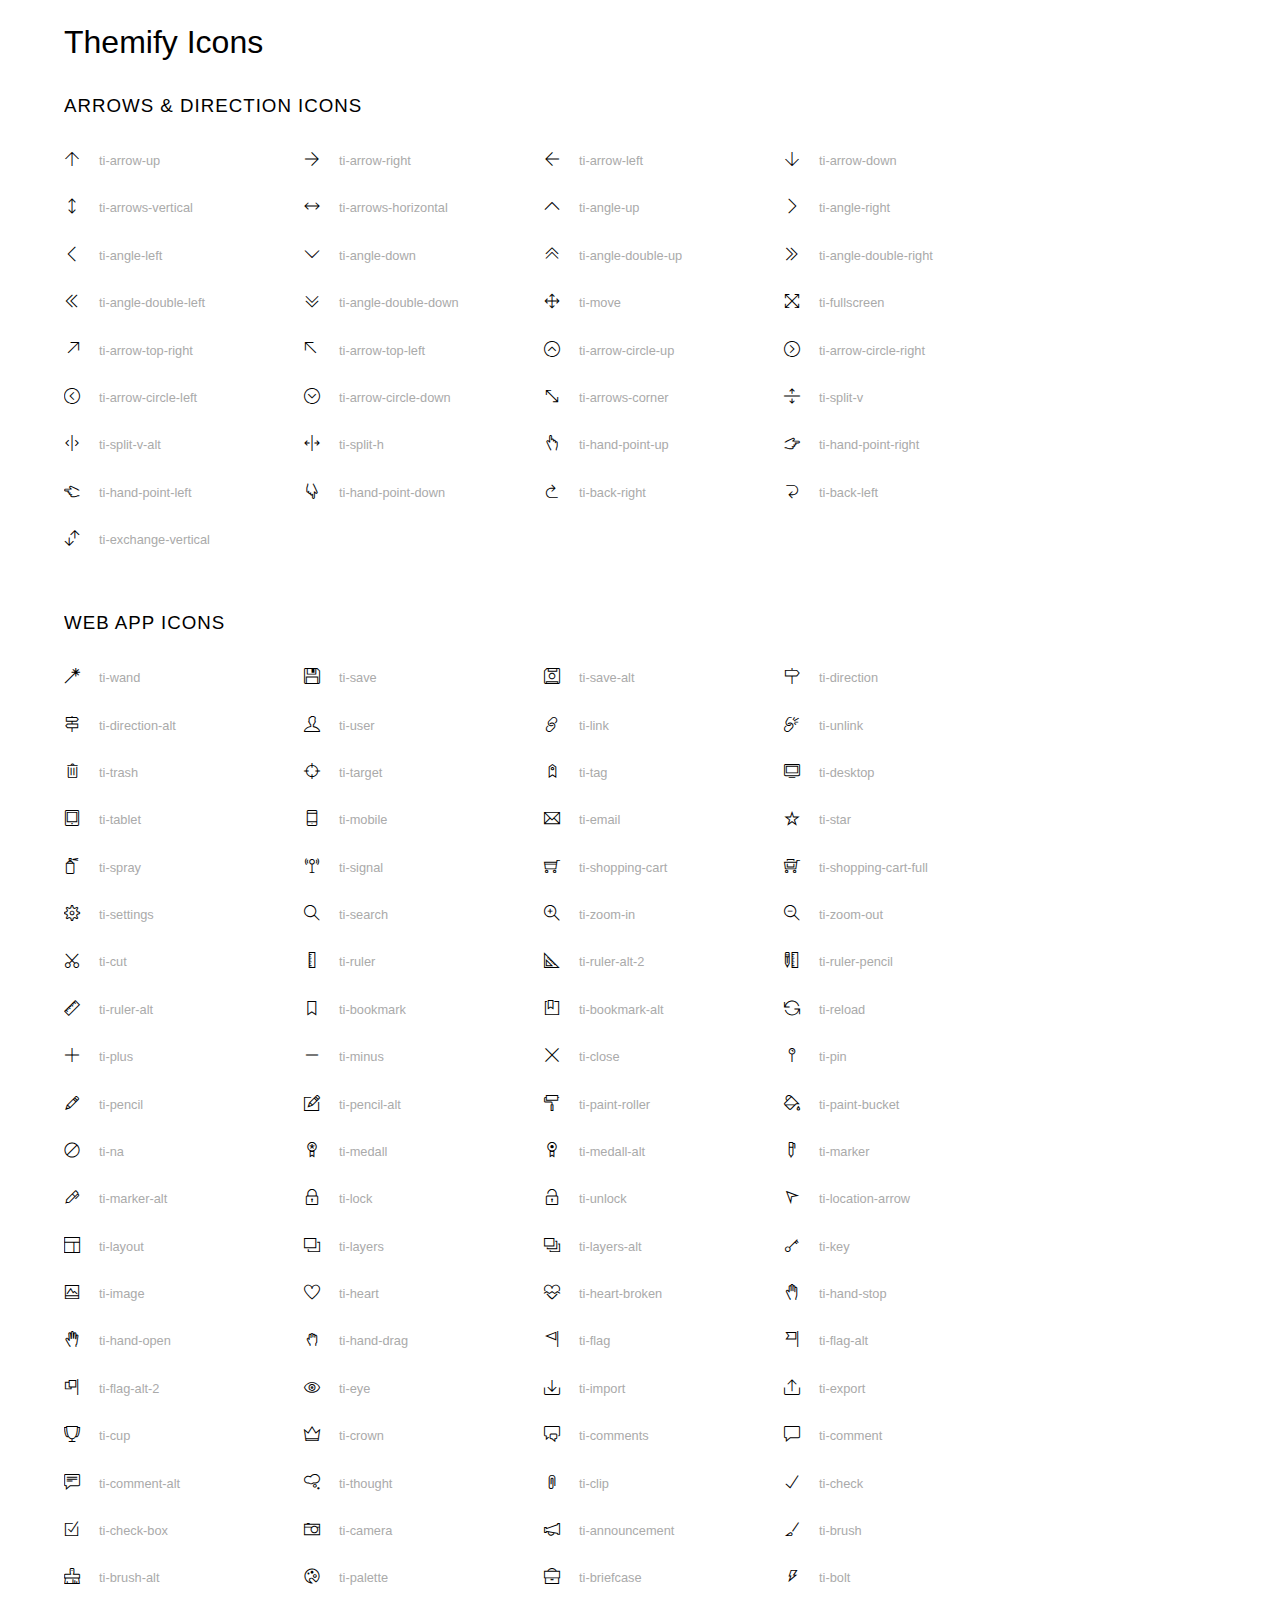
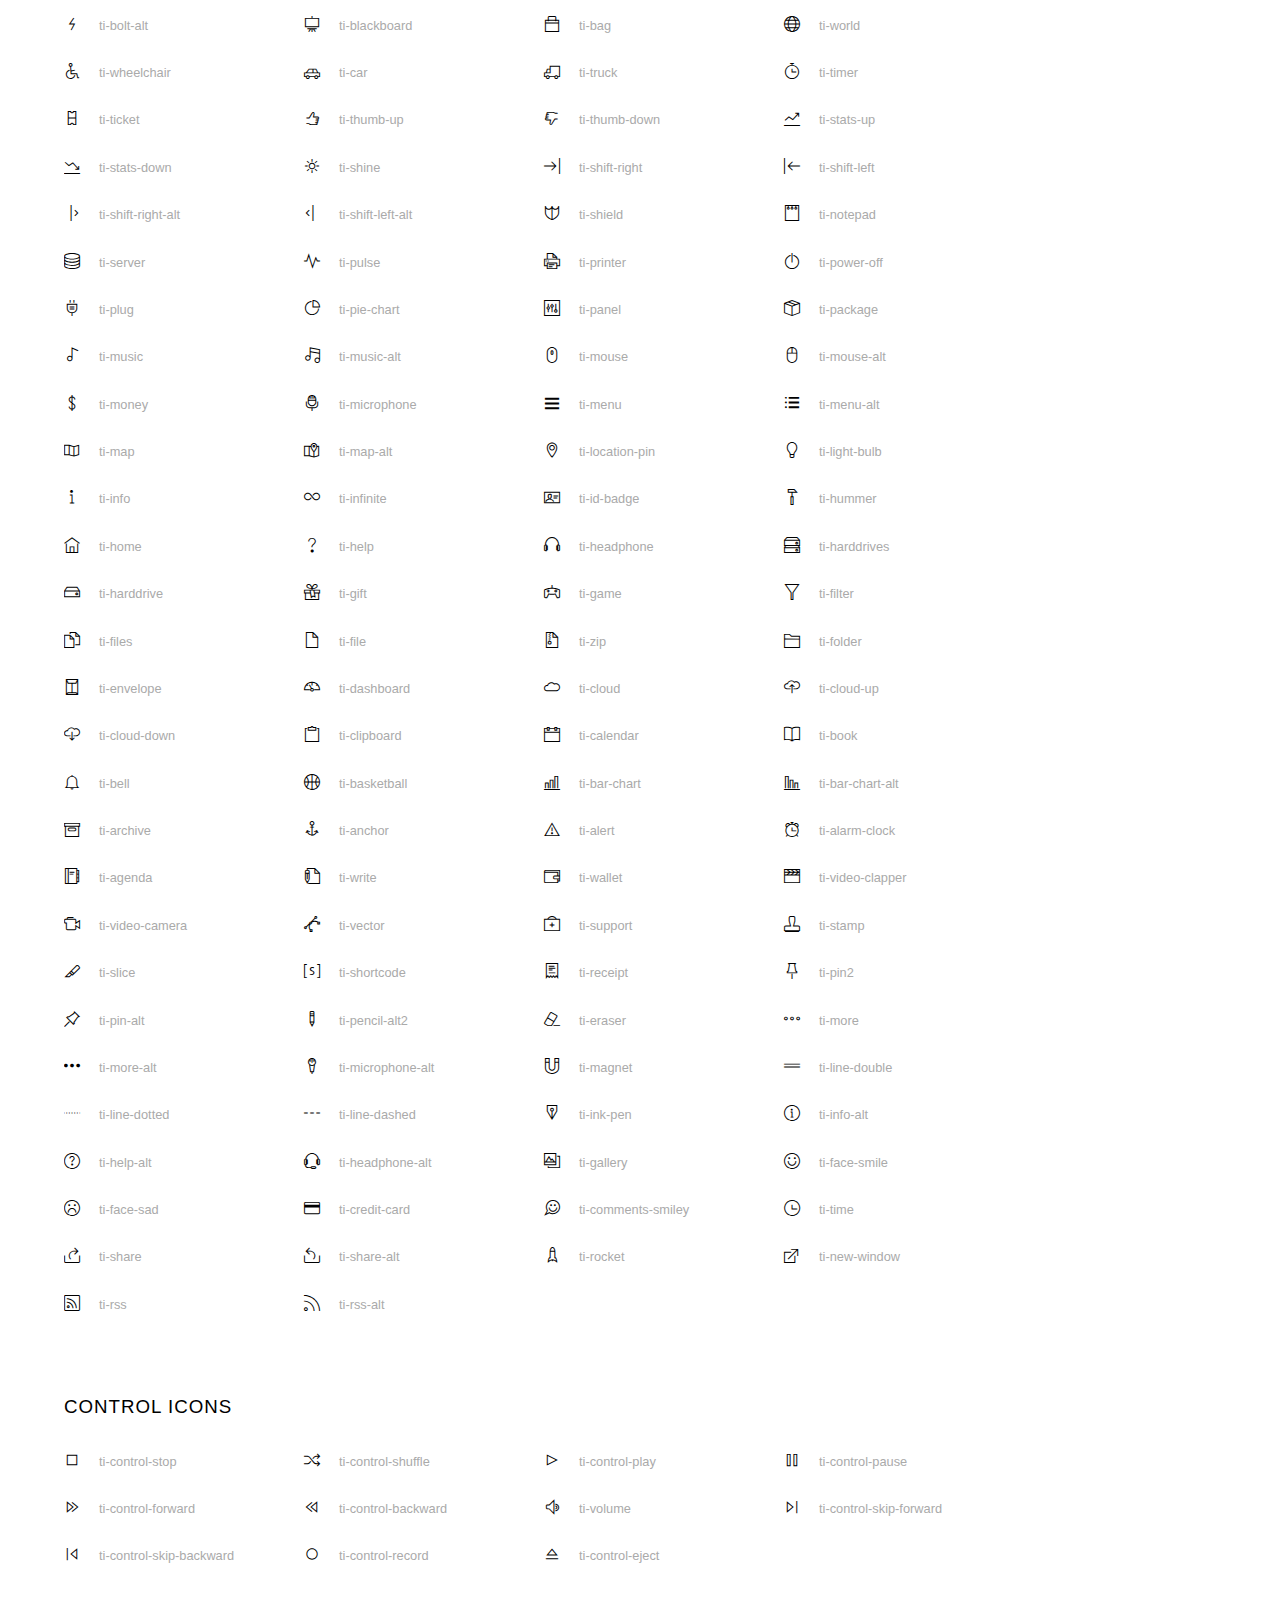
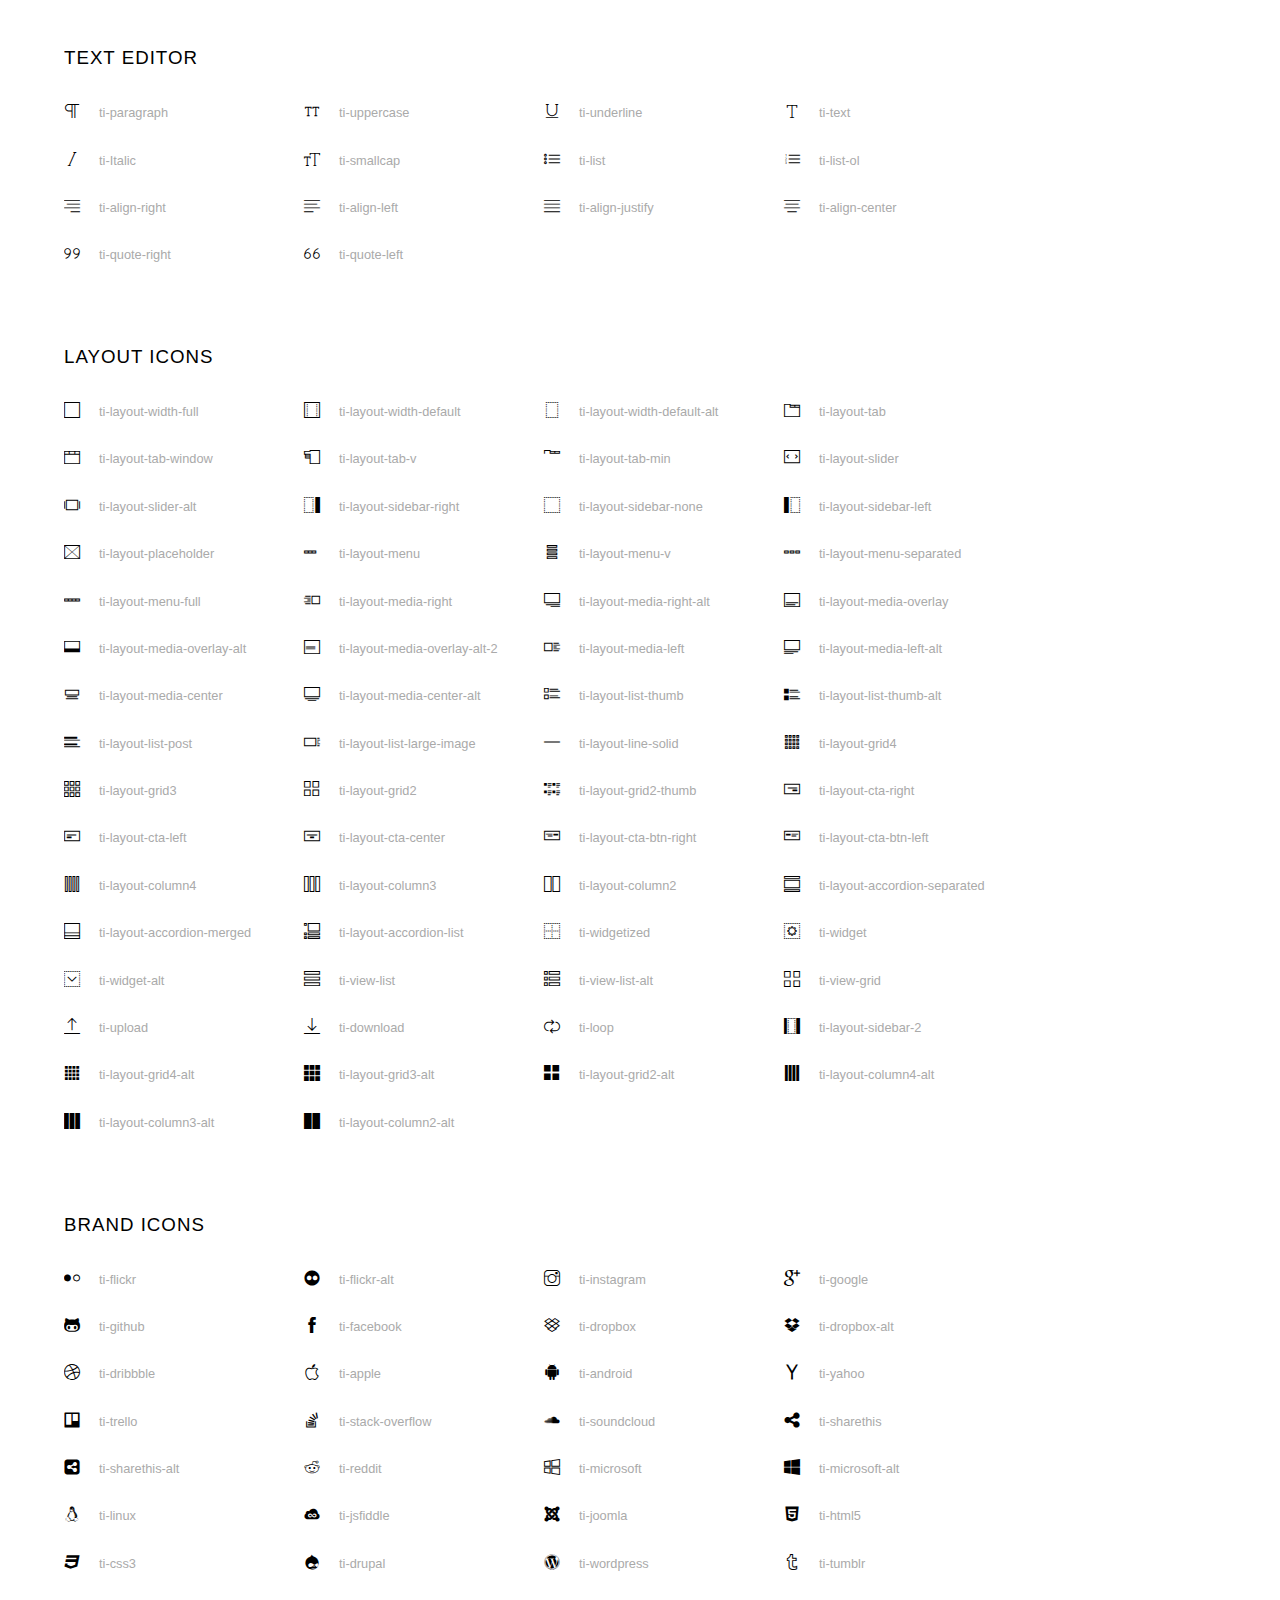
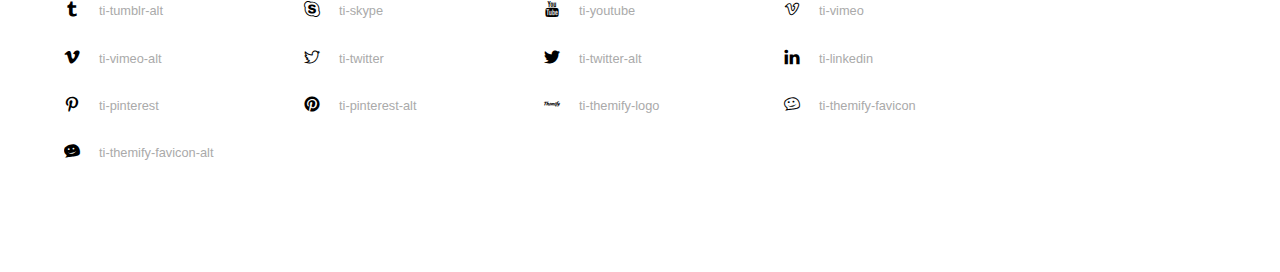
<file: plugin/fonts/themify-icons/index.html>
<!doctype html>
<html>
<head>
	<meta charset="utf-8">
	<title>Themify Icon Font</title>
	<meta name="viewport" content="width=device-width">
	<link rel="stylesheet" href="demo-files/demo.css">
	<link rel="stylesheet" href="themify-icons.css">
	<!--[if lt IE 8]><!-->
	<link rel="stylesheet" href="ie7/ie7.css">
	<!--<![endif]-->
</head>
<body>
	<h1>Themify Icons</h1>

	<div class="icon-section">

		<div class="icon-section">
			<h3>Arrows &amp; Direction Icons </h3>

			<div class="icon-container">
				<span class="ti-arrow-up"></span><span class="icon-name"> ti-arrow-up</span>
			</div>
			<div class="icon-container">
				<span class="ti-arrow-right"></span><span class="icon-name"> ti-arrow-right</span>
			</div>
			<div class="icon-container">
				<span class="ti-arrow-left"></span><span class="icon-name"> ti-arrow-left</span>
			</div>
			<div class="icon-container">
				<span class="ti-arrow-down"></span><span class="icon-name"> ti-arrow-down</span>
			</div>
			<div class="icon-container">
				<span class="ti-arrows-vertical"></span><span class="icon-name"> ti-arrows-vertical</span>
			</div>
			<div class="icon-container">
				<span class="ti-arrows-horizontal"></span><span class="icon-name"> ti-arrows-horizontal</span>
			</div>
			<div class="icon-container">
				<span class="ti-angle-up"></span><span class="icon-name"> ti-angle-up</span>
			</div>
			<div class="icon-container">
				<span class="ti-angle-right"></span><span class="icon-name"> ti-angle-right</span>
			</div>
			<div class="icon-container">
				<span class="ti-angle-left"></span><span class="icon-name"> ti-angle-left</span>
			</div>
			<div class="icon-container">
				<span class="ti-angle-down"></span><span class="icon-name"> ti-angle-down</span>
			</div>	
			<div class="icon-container">
				<span class="ti-angle-double-up"></span><span class="icon-name"> ti-angle-double-up</span>
			</div>
			<div class="icon-container">
				<span class="ti-angle-double-right"></span><span class="icon-name"> ti-angle-double-right</span>
			</div>
			<div class="icon-container">
				<span class="ti-angle-double-left"></span><span class="icon-name"> ti-angle-double-left</span>
			</div>
			<div class="icon-container">
				<span class="ti-angle-double-down"></span><span class="icon-name"> ti-angle-double-down</span>
			</div>					
			<div class="icon-container">
				<span class="ti-move"></span><span class="icon-name"> ti-move</span>
			</div>
			<div class="icon-container">
				<span class="ti-fullscreen"></span><span class="icon-name"> ti-fullscreen</span>
			</div>
			<div class="icon-container">
				<span class="ti-arrow-top-right"></span><span class="icon-name"> ti-arrow-top-right</span>
			</div>
			<div class="icon-container">
				<span class="ti-arrow-top-left"></span><span class="icon-name"> ti-arrow-top-left</span>
			</div>
			<div class="icon-container">
				<span class="ti-arrow-circle-up"></span><span class="icon-name"> ti-arrow-circle-up</span>
			</div>
			<div class="icon-container">
				<span class="ti-arrow-circle-right"></span><span class="icon-name"> ti-arrow-circle-right</span>
			</div>
			<div class="icon-container">
				<span class="ti-arrow-circle-left"></span><span class="icon-name"> ti-arrow-circle-left</span>
			</div>
			<div class="icon-container">
				<span class="ti-arrow-circle-down"></span><span class="icon-name"> ti-arrow-circle-down</span>
			</div>
			<div class="icon-container">
				<span class="ti-arrows-corner"></span><span class="icon-name"> ti-arrows-corner</span>
			</div>
			<div class="icon-container">
				<span class="ti-split-v"></span><span class="icon-name"> ti-split-v</span>
			</div>

			<div class="icon-container">
				<span class="ti-split-v-alt"></span><span class="icon-name"> ti-split-v-alt</span>
			</div>
			<div class="icon-container">
				<span class="ti-split-h"></span><span class="icon-name"> ti-split-h</span>
			</div>
			<div class="icon-container">
				<span class="ti-hand-point-up"></span><span class="icon-name"> ti-hand-point-up</span>
			</div>
			<div class="icon-container">
				<span class="ti-hand-point-right"></span><span class="icon-name"> ti-hand-point-right</span>
			</div>
			<div class="icon-container">
				<span class="ti-hand-point-left"></span><span class="icon-name"> ti-hand-point-left</span>
			</div>
			<div class="icon-container">
				<span class="ti-hand-point-down"></span><span class="icon-name"> ti-hand-point-down</span>
			</div>
			<div class="icon-container">
				<span class="ti-back-right"></span><span class="icon-name"> ti-back-right</span>
			</div>
			<div class="icon-container">
				<span class="ti-back-left"></span><span class="icon-name"> ti-back-left</span>
			</div>
			<div class="icon-container">
				<span class="ti-exchange-vertical"></span><span class="icon-name"> ti-exchange-vertical</span>
			</div>

		</div> <!-- Arrows Icons -->



		<h3>Web App Icons</h3>
		
		<div class="icon-section">

			<div class="icon-container">
				<span class="ti-wand"></span><span class="icon-name"> ti-wand</span>
			</div>
			<div class="icon-container">
				<span class="ti-save"></span><span class="icon-name"> ti-save</span>
			</div>
			<div class="icon-container">
				<span class="ti-save-alt"></span><span class="icon-name"> ti-save-alt</span>
			</div>

			<div class="icon-container">
				<span class="ti-direction"></span><span class="icon-name"> ti-direction</span>
			</div>
			<div class="icon-container">
				<span class="ti-direction-alt"></span><span class="icon-name"> ti-direction-alt</span>
			</div>
			<div class="icon-container">
				<span class="ti-user"></span><span class="icon-name"> ti-user</span>
			</div>
			<div class="icon-container">
				<span class="ti-link"></span><span class="icon-name"> ti-link</span>
			</div>
			<div class="icon-container">
				<span class="ti-unlink"></span><span class="icon-name"> ti-unlink</span>
			</div>
			<div class="icon-container">
				<span class="ti-trash"></span><span class="icon-name"> ti-trash</span>
			</div>
			<div class="icon-container">
				<span class="ti-target"></span><span class="icon-name"> ti-target</span>
			</div>
			<div class="icon-container">
				<span class="ti-tag"></span><span class="icon-name"> ti-tag</span>
			</div>
			<div class="icon-container">
				<span class="ti-desktop"></span><span class="icon-name"> ti-desktop</span>
			</div>
			<div class="icon-container">
				<span class="ti-tablet"></span><span class="icon-name"> ti-tablet</span>
			</div>
			<div class="icon-container">
				<span class="ti-mobile"></span><span class="icon-name"> ti-mobile</span>
			</div>
			<div class="icon-container">
				<span class="ti-email"></span><span class="icon-name"> ti-email</span>
			</div>	
			<div class="icon-container">
				<span class="ti-star"></span><span class="icon-name"> ti-star</span>
			</div>
			<div class="icon-container">
				<span class="ti-spray"></span><span class="icon-name"> ti-spray</span>
			</div>
			<div class="icon-container">
				<span class="ti-signal"></span><span class="icon-name"> ti-signal</span>
			</div>
			<div class="icon-container">
				<span class="ti-shopping-cart"></span><span class="icon-name"> ti-shopping-cart</span>
			</div>
			<div class="icon-container">
				<span class="ti-shopping-cart-full"></span><span class="icon-name"> ti-shopping-cart-full</span>
			</div>
			<div class="icon-container">
				<span class="ti-settings"></span><span class="icon-name"> ti-settings</span>
			</div>
			<div class="icon-container">
				<span class="ti-search"></span><span class="icon-name"> ti-search</span>
			</div>
			<div class="icon-container">
				<span class="ti-zoom-in"></span><span class="icon-name"> ti-zoom-in</span>
			</div>
			<div class="icon-container">
				<span class="ti-zoom-out"></span><span class="icon-name"> ti-zoom-out</span>
			</div>
			<div class="icon-container">
				<span class="ti-cut"></span><span class="icon-name"> ti-cut</span>
			</div>
			<div class="icon-container">
				<span class="ti-ruler"></span><span class="icon-name"> ti-ruler</span>
			</div>
			<div class="icon-container">
				<span class="ti-ruler-alt-2"></span><span class="icon-name"> ti-ruler-alt-2</span>
			</div>			
			<div class="icon-container">
				<span class="ti-ruler-pencil"></span><span class="icon-name"> ti-ruler-pencil</span>
			</div>
			<div class="icon-container">
				<span class="ti-ruler-alt"></span><span class="icon-name"> ti-ruler-alt</span>
			</div>
			<div class="icon-container">
				<span class="ti-bookmark"></span><span class="icon-name"> ti-bookmark</span>
			</div>
			<div class="icon-container">
				<span class="ti-bookmark-alt"></span><span class="icon-name"> ti-bookmark-alt</span>
			</div>
			<div class="icon-container">
				<span class="ti-reload"></span><span class="icon-name"> ti-reload</span>
			</div>
			<div class="icon-container">
				<span class="ti-plus"></span><span class="icon-name"> ti-plus</span>
			</div>
			<div class="icon-container">
				<span class="ti-minus"></span><span class="icon-name"> ti-minus</span>
			</div>
			<div class="icon-container">
				<span class="ti-close"></span><span class="icon-name"> ti-close</span>
			</div>			
			<div class="icon-container">
				<span class="ti-pin"></span><span class="icon-name"> ti-pin</span>
			</div>
			<div class="icon-container">
				<span class="ti-pencil"></span><span class="icon-name"> ti-pencil</span>
			</div>
					
		  	<div class="icon-container">
				<span class="ti-pencil-alt"></span><span class="icon-name"> ti-pencil-alt</span>
			</div>
			<div class="icon-container">
				<span class="ti-paint-roller"></span><span class="icon-name"> ti-paint-roller</span>
			</div>
			<div class="icon-container">
				<span class="ti-paint-bucket"></span><span class="icon-name"> ti-paint-bucket</span>
			</div>
			<div class="icon-container">
				<span class="ti-na"></span><span class="icon-name"> ti-na</span>
			</div>
			<div class="icon-container">
				<span class="ti-medall"></span><span class="icon-name"> ti-medall</span>
			</div>
			<div class="icon-container">
				<span class="ti-medall-alt"></span><span class="icon-name"> ti-medall-alt</span>
			</div>
			<div class="icon-container">
				<span class="ti-marker"></span><span class="icon-name"> ti-marker</span>
			</div>
			<div class="icon-container">
				<span class="ti-marker-alt"></span><span class="icon-name"> ti-marker-alt</span>
			</div>

			<div class="icon-container">
				<span class="ti-lock"></span><span class="icon-name"> ti-lock</span>
			</div>
			<div class="icon-container">
				<span class="ti-unlock"></span><span class="icon-name"> ti-unlock</span>
			</div>
			<div class="icon-container">
				<span class="ti-location-arrow"></span><span class="icon-name"> ti-location-arrow</span>
			</div>
			<div class="icon-container">
				<span class="ti-layout"></span><span class="icon-name"> ti-layout</span>
			</div>
			<div class="icon-container">
				<span class="ti-layers"></span><span class="icon-name"> ti-layers</span>
			</div>
			<div class="icon-container">
				<span class="ti-layers-alt"></span><span class="icon-name"> ti-layers-alt</span>
			</div>
			<div class="icon-container">
				<span class="ti-key"></span><span class="icon-name"> ti-key</span>
			</div>
			<div class="icon-container">
				<span class="ti-image"></span><span class="icon-name"> ti-image</span>
			</div>
			<div class="icon-container">
				<span class="ti-heart"></span><span class="icon-name"> ti-heart</span>
			</div>
			<div class="icon-container">
				<span class="ti-heart-broken"></span><span class="icon-name"> ti-heart-broken</span>
			</div>
			<div class="icon-container">
				<span class="ti-hand-stop"></span><span class="icon-name"> ti-hand-stop</span>
			</div>
			<div class="icon-container">
				<span class="ti-hand-open"></span><span class="icon-name"> ti-hand-open</span>
			</div>
			<div class="icon-container">
				<span class="ti-hand-drag"></span><span class="icon-name"> ti-hand-drag</span>
			</div>
			<div class="icon-container">
				<span class="ti-flag"></span><span class="icon-name"> ti-flag</span>
			</div>
			<div class="icon-container">
				<span class="ti-flag-alt"></span><span class="icon-name"> ti-flag-alt</span>
			</div>
			<div class="icon-container">
				<span class="ti-flag-alt-2"></span><span class="icon-name"> ti-flag-alt-2</span>
			</div>
			<div class="icon-container">
				<span class="ti-eye"></span><span class="icon-name"> ti-eye</span>
			</div>
			<div class="icon-container">
				<span class="ti-import"></span><span class="icon-name"> ti-import</span>
			</div>			
			<div class="icon-container">
				<span class="ti-export"></span><span class="icon-name"> ti-export</span>
			</div>
			<div class="icon-container">
				<span class="ti-cup"></span><span class="icon-name"> ti-cup</span>
			</div>
			<div class="icon-container">
				<span class="ti-crown"></span><span class="icon-name"> ti-crown</span>
			</div>
			<div class="icon-container">
				<span class="ti-comments"></span><span class="icon-name"> ti-comments</span>
			</div>
			<div class="icon-container">
				<span class="ti-comment"></span><span class="icon-name"> ti-comment</span>
			</div>
			<div class="icon-container">
				<span class="ti-comment-alt"></span><span class="icon-name"> ti-comment-alt</span>
			</div>
			<div class="icon-container">
				<span class="ti-thought"></span><span class="icon-name"> ti-thought</span>
			</div>			
			<div class="icon-container">
				<span class="ti-clip"></span><span class="icon-name"> ti-clip</span>
			</div>

			<div class="icon-container">
				<span class="ti-check"></span><span class="icon-name"> ti-check</span>
			</div>
			<div class="icon-container">
				<span class="ti-check-box"></span><span class="icon-name"> ti-check-box</span>
			</div>
			<div class="icon-container">
				<span class="ti-camera"></span><span class="icon-name"> ti-camera</span>
			</div>
			<div class="icon-container">
				<span class="ti-announcement"></span><span class="icon-name"> ti-announcement</span>
			</div>
			<div class="icon-container">
				<span class="ti-brush"></span><span class="icon-name"> ti-brush</span>
			</div>
			<div class="icon-container">
				<span class="ti-brush-alt"></span><span class="icon-name"> ti-brush-alt</span>
			</div>
			<div class="icon-container">
				<span class="ti-palette"></span><span class="icon-name"> ti-palette</span>
			</div>			
			<div class="icon-container">
				<span class="ti-briefcase"></span><span class="icon-name"> ti-briefcase</span>
			</div>
			<div class="icon-container">
				<span class="ti-bolt"></span><span class="icon-name"> ti-bolt</span>
			</div>
			<div class="icon-container">
				<span class="ti-bolt-alt"></span><span class="icon-name"> ti-bolt-alt</span>
			</div>
			<div class="icon-container">
				<span class="ti-blackboard"></span><span class="icon-name"> ti-blackboard</span>
			</div>
			<div class="icon-container">
				<span class="ti-bag"></span><span class="icon-name"> ti-bag</span>
			</div>
			<div class="icon-container">
				<span class="ti-world"></span><span class="icon-name"> ti-world</span>
			</div>
			<div class="icon-container">
				<span class="ti-wheelchair"></span><span class="icon-name"> ti-wheelchair</span>
			</div>
			<div class="icon-container">
				<span class="ti-car"></span><span class="icon-name"> ti-car</span>
			</div>
			<div class="icon-container">
				<span class="ti-truck"></span><span class="icon-name"> ti-truck</span>
			</div>
			<div class="icon-container">
				<span class="ti-timer"></span><span class="icon-name"> ti-timer</span>
			</div>
			<div class="icon-container">
				<span class="ti-ticket"></span><span class="icon-name"> ti-ticket</span>
			</div>
			<div class="icon-container">
				<span class="ti-thumb-up"></span><span class="icon-name"> ti-thumb-up</span>
			</div>
			<div class="icon-container">
				<span class="ti-thumb-down"></span><span class="icon-name"> ti-thumb-down</span>
			</div>

			<div class="icon-container">
				<span class="ti-stats-up"></span><span class="icon-name"> ti-stats-up</span>
			</div>
			<div class="icon-container">
				<span class="ti-stats-down"></span><span class="icon-name"> ti-stats-down</span>
			</div>
			<div class="icon-container">
				<span class="ti-shine"></span><span class="icon-name"> ti-shine</span>
			</div>
			<div class="icon-container">
				<span class="ti-shift-right"></span><span class="icon-name"> ti-shift-right</span>
			</div>
			<div class="icon-container">
				<span class="ti-shift-left"></span><span class="icon-name"> ti-shift-left</span>
			</div>

			<div class="icon-container">
				<span class="ti-shift-right-alt"></span><span class="icon-name"> ti-shift-right-alt</span>
			</div>
			<div class="icon-container">
				<span class="ti-shift-left-alt"></span><span class="icon-name"> ti-shift-left-alt</span>
			</div>
			<div class="icon-container">
				<span class="ti-shield"></span><span class="icon-name"> ti-shield</span>
			</div>
			<div class="icon-container">
				<span class="ti-notepad"></span><span class="icon-name"> ti-notepad</span>
			</div>
			<div class="icon-container">
				<span class="ti-server"></span><span class="icon-name"> ti-server</span>
			</div>

			<div class="icon-container">
				<span class="ti-pulse"></span><span class="icon-name"> ti-pulse</span>
			</div>
			<div class="icon-container">
				<span class="ti-printer"></span><span class="icon-name"> ti-printer</span>
			</div>
			<div class="icon-container">
				<span class="ti-power-off"></span><span class="icon-name"> ti-power-off</span>
			</div>
			<div class="icon-container">
				<span class="ti-plug"></span><span class="icon-name"> ti-plug</span>
			</div>
			<div class="icon-container">
				<span class="ti-pie-chart"></span><span class="icon-name"> ti-pie-chart</span>
			</div>

			<div class="icon-container">
				<span class="ti-panel"></span><span class="icon-name"> ti-panel</span>
			</div>
			<div class="icon-container">
				<span class="ti-package"></span><span class="icon-name"> ti-package</span>
			</div>
			<div class="icon-container">
				<span class="ti-music"></span><span class="icon-name"> ti-music</span>
			</div>
			<div class="icon-container">
				<span class="ti-music-alt"></span><span class="icon-name"> ti-music-alt</span>
			</div>
			<div class="icon-container">
				<span class="ti-mouse"></span><span class="icon-name"> ti-mouse</span>
			</div>
			<div class="icon-container">
				<span class="ti-mouse-alt"></span><span class="icon-name"> ti-mouse-alt</span>
			</div>
			<div class="icon-container">
				<span class="ti-money"></span><span class="icon-name"> ti-money</span>
			</div>
			<div class="icon-container">
				<span class="ti-microphone"></span><span class="icon-name"> ti-microphone</span>
			</div>
			<div class="icon-container">
				<span class="ti-menu"></span><span class="icon-name"> ti-menu</span>
			</div>
			<div class="icon-container">
				<span class="ti-menu-alt"></span><span class="icon-name"> ti-menu-alt</span>
			</div>
			<div class="icon-container">
				<span class="ti-map"></span><span class="icon-name"> ti-map</span>
			</div>
			<div class="icon-container">
				<span class="ti-map-alt"></span><span class="icon-name"> ti-map-alt</span>
			</div>

			<div class="icon-container">
				<span class="ti-location-pin"></span><span class="icon-name"> ti-location-pin</span>
			</div>

			<div class="icon-container">
				<span class="ti-light-bulb"></span><span class="icon-name"> ti-light-bulb</span>
			</div>
			<div class="icon-container">
				<span class="ti-info"></span><span class="icon-name"> ti-info</span>
			</div>
			<div class="icon-container">
				<span class="ti-infinite"></span><span class="icon-name"> ti-infinite</span>
			</div>
			<div class="icon-container">
				<span class="ti-id-badge"></span><span class="icon-name"> ti-id-badge</span>
			</div>
			<div class="icon-container">
				<span class="ti-hummer"></span><span class="icon-name"> ti-hummer</span>
			</div>
			<div class="icon-container">
				<span class="ti-home"></span><span class="icon-name"> ti-home</span>
			</div>
			<div class="icon-container">
				<span class="ti-help"></span><span class="icon-name"> ti-help</span>
			</div>
			<div class="icon-container">
				<span class="ti-headphone"></span><span class="icon-name"> ti-headphone</span>
			</div>
			<div class="icon-container">
				<span class="ti-harddrives"></span><span class="icon-name"> ti-harddrives</span>
			</div>
			<div class="icon-container">
				<span class="ti-harddrive"></span><span class="icon-name"> ti-harddrive</span>
			</div>
			<div class="icon-container">
				<span class="ti-gift"></span><span class="icon-name"> ti-gift</span>
			</div>
			<div class="icon-container">
				<span class="ti-game"></span><span class="icon-name"> ti-game</span>
			</div>
			<div class="icon-container">
				<span class="ti-filter"></span><span class="icon-name"> ti-filter</span>
			</div>
			<div class="icon-container">
				<span class="ti-files"></span><span class="icon-name"> ti-files</span>
			</div>
			<div class="icon-container">
				<span class="ti-file"></span><span class="icon-name"> ti-file</span>
			</div>
			<div class="icon-container">
				<span class="ti-zip"></span><span class="icon-name"> ti-zip</span>
			</div>
			<div class="icon-container">
				<span class="ti-folder"></span><span class="icon-name"> ti-folder</span>
			</div>			
			<div class="icon-container">
				<span class="ti-envelope"></span><span class="icon-name"> ti-envelope</span>
			</div>


			<div class="icon-container">
				<span class="ti-dashboard"></span><span class="icon-name"> ti-dashboard</span>
			</div>
			<div class="icon-container">
				<span class="ti-cloud"></span><span class="icon-name"> ti-cloud</span>
			</div>
			<div class="icon-container">
				<span class="ti-cloud-up"></span><span class="icon-name"> ti-cloud-up</span>
			</div>
			<div class="icon-container">
				<span class="ti-cloud-down"></span><span class="icon-name"> ti-cloud-down</span>
			</div>
			<div class="icon-container">
				<span class="ti-clipboard"></span><span class="icon-name"> ti-clipboard</span>
			</div>
			<div class="icon-container">
				<span class="ti-calendar"></span><span class="icon-name"> ti-calendar</span>
			</div>
			<div class="icon-container">
				<span class="ti-book"></span><span class="icon-name"> ti-book</span>
			</div>
			<div class="icon-container">
				<span class="ti-bell"></span><span class="icon-name"> ti-bell</span>
			</div>
			<div class="icon-container">
				<span class="ti-basketball"></span><span class="icon-name"> ti-basketball</span>
			</div>
			<div class="icon-container">
				<span class="ti-bar-chart"></span><span class="icon-name"> ti-bar-chart</span>
			</div>
			<div class="icon-container">
				<span class="ti-bar-chart-alt"></span><span class="icon-name"> ti-bar-chart-alt</span>
			</div>


			<div class="icon-container">
				<span class="ti-archive"></span><span class="icon-name"> ti-archive</span>
			</div>
			<div class="icon-container">
				<span class="ti-anchor"></span><span class="icon-name"> ti-anchor</span>
			</div>

			<div class="icon-container">
				<span class="ti-alert"></span><span class="icon-name"> ti-alert</span>
			</div>
			<div class="icon-container">
				<span class="ti-alarm-clock"></span><span class="icon-name"> ti-alarm-clock</span>
			</div>
			<div class="icon-container">
				<span class="ti-agenda"></span><span class="icon-name"> ti-agenda</span>
			</div>
			<div class="icon-container">
				<span class="ti-write"></span><span class="icon-name"> ti-write</span>
			</div>

			<div class="icon-container">
				<span class="ti-wallet"></span><span class="icon-name"> ti-wallet</span>
			</div>
			<div class="icon-container">
				<span class="ti-video-clapper"></span><span class="icon-name"> ti-video-clapper</span>
			</div>
			<div class="icon-container">
				<span class="ti-video-camera"></span><span class="icon-name"> ti-video-camera</span>
			</div>
			<div class="icon-container">
				<span class="ti-vector"></span><span class="icon-name"> ti-vector</span>
			</div>

			<div class="icon-container">
				<span class="ti-support"></span><span class="icon-name"> ti-support</span>
			</div>
			<div class="icon-container">
				<span class="ti-stamp"></span><span class="icon-name"> ti-stamp</span>
			</div>
			<div class="icon-container">
				<span class="ti-slice"></span><span class="icon-name"> ti-slice</span>
			</div>
			<div class="icon-container">
				<span class="ti-shortcode"></span><span class="icon-name"> ti-shortcode</span>
			</div>
			<div class="icon-container">
				<span class="ti-receipt"></span><span class="icon-name"> ti-receipt</span>
			</div>
			<div class="icon-container">
				<span class="ti-pin2"></span><span class="icon-name"> ti-pin2</span>
			</div>
			<div class="icon-container">
				<span class="ti-pin-alt"></span><span class="icon-name"> ti-pin-alt</span>
			</div>
			<div class="icon-container">
				<span class="ti-pencil-alt2"></span><span class="icon-name"> ti-pencil-alt2</span>
			</div>
			<div class="icon-container">
				<span class="ti-eraser"></span><span class="icon-name"> ti-eraser</span>
			</div>			
			<div class="icon-container">
				<span class="ti-more"></span><span class="icon-name"> ti-more</span>
			</div>
			<div class="icon-container">
				<span class="ti-more-alt"></span><span class="icon-name"> ti-more-alt</span>
			</div>
			<div class="icon-container">
				<span class="ti-microphone-alt"></span><span class="icon-name"> ti-microphone-alt</span>
			</div>
			<div class="icon-container">
				<span class="ti-magnet"></span><span class="icon-name"> ti-magnet</span>
			</div>
			<div class="icon-container">
				<span class="ti-line-double"></span><span class="icon-name"> ti-line-double</span>
			</div>
			<div class="icon-container">
				<span class="ti-line-dotted"></span><span class="icon-name"> ti-line-dotted</span>
			</div>
			<div class="icon-container">
				<span class="ti-line-dashed"></span><span class="icon-name"> ti-line-dashed</span>
			</div>

			<div class="icon-container">
				<span class="ti-ink-pen"></span><span class="icon-name"> ti-ink-pen</span>
			</div>
			<div class="icon-container">
				<span class="ti-info-alt"></span><span class="icon-name"> ti-info-alt</span>
			</div>
			<div class="icon-container">
				<span class="ti-help-alt"></span><span class="icon-name"> ti-help-alt</span>
			</div>
			<div class="icon-container">
				<span class="ti-headphone-alt"></span><span class="icon-name"> ti-headphone-alt</span>
			</div>

			<div class="icon-container">
				<span class="ti-gallery"></span><span class="icon-name"> ti-gallery</span>
			</div>
			<div class="icon-container">
				<span class="ti-face-smile"></span><span class="icon-name"> ti-face-smile</span>
			</div>
			<div class="icon-container">
				<span class="ti-face-sad"></span><span class="icon-name"> ti-face-sad</span>
			</div>
			<div class="icon-container">
				<span class="ti-credit-card"></span><span class="icon-name"> ti-credit-card</span>
			</div>
			<div class="icon-container">
				<span class="ti-comments-smiley"></span><span class="icon-name"> ti-comments-smiley</span>
			</div>
			<div class="icon-container">
				<span class="ti-time"></span><span class="icon-name"> ti-time</span>
			</div>
			<div class="icon-container">
				<span class="ti-share"></span><span class="icon-name"> ti-share</span>
			</div>
			<div class="icon-container">
				<span class="ti-share-alt"></span><span class="icon-name"> ti-share-alt</span>
			</div>
			<div class="icon-container">
				<span class="ti-rocket"></span><span class="icon-name"> ti-rocket</span>
			</div>

			<div class="icon-container">
				<span class="ti-new-window"></span><span class="icon-name"> ti-new-window</span>
			</div>

			<div class="icon-container">
				<span class="ti-rss"></span><span class="icon-name"> ti-rss</span>
			</div>

			<div class="icon-container">
				<span class="ti-rss-alt"></span><span class="icon-name"> ti-rss-alt</span>
			</div>
			
		</div><!-- Web App Icons -->


		<div class="icon-section">
			<h3>Control Icons</h3>
			<div class="icon-container">
				<span class="ti-control-stop"></span><span class="icon-name"> ti-control-stop</span>
			</div>
			<div class="icon-container">
				<span class="ti-control-shuffle"></span><span class="icon-name"> ti-control-shuffle</span>
			</div>
			<div class="icon-container">
				<span class="ti-control-play"></span><span class="icon-name"> ti-control-play</span>
			</div>
			<div class="icon-container">
				<span class="ti-control-pause"></span><span class="icon-name"> ti-control-pause</span>
			</div>
			<div class="icon-container">
				<span class="ti-control-forward"></span><span class="icon-name"> ti-control-forward</span>
			</div>
			<div class="icon-container">
				<span class="ti-control-backward"></span><span class="icon-name"> ti-control-backward</span>
			</div>	
			<div class="icon-container">
				<span class="ti-volume"></span><span class="icon-name"> ti-volume</span>
			</div>
			<div class="icon-container">
				<span class="ti-control-skip-forward"></span><span class="icon-name"> ti-control-skip-forward</span>
			</div>
			<div class="icon-container">
				<span class="ti-control-skip-backward"></span><span class="icon-name"> ti-control-skip-backward</span>
			</div>
			<div class="icon-container">
				<span class="ti-control-record"></span><span class="icon-name"> ti-control-record</span>
			</div>
			<div class="icon-container">
				<span class="ti-control-eject"></span><span class="icon-name"> ti-control-eject</span>
			</div>			
		</div> <!-- Control Icons -->


		<div class="icon-section">
			<h3>Text Editor</h3>

			<div class="icon-container">
				<span class="ti-paragraph"></span><span class="icon-name"> ti-paragraph</span>
			</div>
			<div class="icon-container">
				<span class="ti-uppercase"></span><span class="icon-name"> ti-uppercase</span>
			</div>

			<div class="icon-container">
				<span class="ti-underline"></span><span class="icon-name"> ti-underline</span>
			</div>
			<div class="icon-container">
				<span class="ti-text"></span><span class="icon-name"> ti-text</span>
			</div>
			<div class="icon-container">
				<span class="ti-Italic"></span><span class="icon-name"> ti-Italic</span>
			</div>
			<div class="icon-container">
				<span class="ti-smallcap"></span><span class="icon-name"> ti-smallcap</span>
			</div>
			<div class="icon-container">
				<span class="ti-list"></span><span class="icon-name"> ti-list</span>
			</div>
			<div class="icon-container">
				<span class="ti-list-ol"></span><span class="icon-name"> ti-list-ol</span>
			</div>
			<div class="icon-container">
				<span class="ti-align-right"></span><span class="icon-name"> ti-align-right</span>
			</div>
			<div class="icon-container">
				<span class="ti-align-left"></span><span class="icon-name"> ti-align-left</span>
			</div>
			<div class="icon-container">
				<span class="ti-align-justify"></span><span class="icon-name"> ti-align-justify</span>
			</div>
			<div class="icon-container">
				<span class="ti-align-center"></span><span class="icon-name"> ti-align-center</span>
			</div>
			<div class="icon-container">
				<span class="ti-quote-right"></span><span class="icon-name"> ti-quote-right</span>
			</div>
			<div class="icon-container">
				<span class="ti-quote-left"></span><span class="icon-name"> ti-quote-left</span>
			</div>

		</div> <!-- Text Editor -->



		<div class="icon-section">
			<h3>Layout Icons</h3>
			<div class="icon-container">
				<span class="ti-layout-width-full"></span><span class="icon-name"> ti-layout-width-full</span>
			</div>
			<div class="icon-container">
				<span class="ti-layout-width-default"></span><span class="icon-name"> ti-layout-width-default</span>
			</div>
			<div class="icon-container">
				<span class="ti-layout-width-default-alt"></span><span class="icon-name"> ti-layout-width-default-alt</span>
			</div>
			<div class="icon-container">
				<span class="ti-layout-tab"></span><span class="icon-name"> ti-layout-tab</span>
			</div>
			<div class="icon-container">
				<span class="ti-layout-tab-window"></span><span class="icon-name"> ti-layout-tab-window</span>
			</div>
			<div class="icon-container">
				<span class="ti-layout-tab-v"></span><span class="icon-name"> ti-layout-tab-v</span>
			</div>
			<div class="icon-container">
				<span class="ti-layout-tab-min"></span><span class="icon-name"> ti-layout-tab-min</span>
			</div>
			<div class="icon-container">
				<span class="ti-layout-slider"></span><span class="icon-name"> ti-layout-slider</span>
			</div>
			<div class="icon-container">
				<span class="ti-layout-slider-alt"></span><span class="icon-name"> ti-layout-slider-alt</span>
			</div>
			<div class="icon-container">
				<span class="ti-layout-sidebar-right"></span><span class="icon-name"> ti-layout-sidebar-right</span>
			</div>
			<div class="icon-container">
				<span class="ti-layout-sidebar-none"></span><span class="icon-name"> ti-layout-sidebar-none</span>
			</div>
			<div class="icon-container">
				<span class="ti-layout-sidebar-left"></span><span class="icon-name"> ti-layout-sidebar-left</span>
			</div>
			<div class="icon-container">
				<span class="ti-layout-placeholder"></span><span class="icon-name"> ti-layout-placeholder</span>
			</div>
			<div class="icon-container">
				<span class="ti-layout-menu"></span><span class="icon-name"> ti-layout-menu</span>
			</div>
			<div class="icon-container">
				<span class="ti-layout-menu-v"></span><span class="icon-name"> ti-layout-menu-v</span>
			</div>
			<div class="icon-container">
				<span class="ti-layout-menu-separated"></span><span class="icon-name"> ti-layout-menu-separated</span>
			</div>
			<div class="icon-container">
				<span class="ti-layout-menu-full"></span><span class="icon-name"> ti-layout-menu-full</span>
			</div>
			<div class="icon-container">
				<span class="ti-layout-media-right"></span><span class="icon-name"> ti-layout-media-right</span>
			</div>
			<div class="icon-container">
				<span class="ti-layout-media-right-alt"></span><span class="icon-name"> ti-layout-media-right-alt</span>
			</div>
			<div class="icon-container">
				<span class="ti-layout-media-overlay"></span><span class="icon-name"> ti-layout-media-overlay</span>
			</div>
			<div class="icon-container">
				<span class="ti-layout-media-overlay-alt"></span><span class="icon-name"> ti-layout-media-overlay-alt</span>
			</div>
			<div class="icon-container">
				<span class="ti-layout-media-overlay-alt-2"></span><span class="icon-name"> ti-layout-media-overlay-alt-2</span>
			</div>
			<div class="icon-container">
				<span class="ti-layout-media-left"></span><span class="icon-name"> ti-layout-media-left</span>
			</div>
			<div class="icon-container">
				<span class="ti-layout-media-left-alt"></span><span class="icon-name"> ti-layout-media-left-alt</span>
			</div>
			<div class="icon-container">
				<span class="ti-layout-media-center"></span><span class="icon-name"> ti-layout-media-center</span>
			</div>
			<div class="icon-container">
				<span class="ti-layout-media-center-alt"></span><span class="icon-name"> ti-layout-media-center-alt</span>
			</div>
			<div class="icon-container">
				<span class="ti-layout-list-thumb"></span><span class="icon-name"> ti-layout-list-thumb</span>
			</div>
			<div class="icon-container">
				<span class="ti-layout-list-thumb-alt"></span><span class="icon-name"> ti-layout-list-thumb-alt</span>
			</div>
			<div class="icon-container">
				<span class="ti-layout-list-post"></span><span class="icon-name"> ti-layout-list-post</span>
			</div>
			<div class="icon-container">
				<span class="ti-layout-list-large-image"></span><span class="icon-name"> ti-layout-list-large-image</span>
			</div>
			<div class="icon-container">
				<span class="ti-layout-line-solid"></span><span class="icon-name"> ti-layout-line-solid</span>
			</div>
			<div class="icon-container">
				<span class="ti-layout-grid4"></span><span class="icon-name"> ti-layout-grid4</span>
			</div>
			<div class="icon-container">
				<span class="ti-layout-grid3"></span><span class="icon-name"> ti-layout-grid3</span>
			</div>
			<div class="icon-container">
				<span class="ti-layout-grid2"></span><span class="icon-name"> ti-layout-grid2</span>
			</div>
			<div class="icon-container">
				<span class="ti-layout-grid2-thumb"></span><span class="icon-name"> ti-layout-grid2-thumb</span>
			</div>
			<div class="icon-container">
				<span class="ti-layout-cta-right"></span><span class="icon-name"> ti-layout-cta-right</span>
			</div>
			<div class="icon-container">
				<span class="ti-layout-cta-left"></span><span class="icon-name"> ti-layout-cta-left</span>
			</div>
			<div class="icon-container">
				<span class="ti-layout-cta-center"></span><span class="icon-name"> ti-layout-cta-center</span>
			</div>
			<div class="icon-container">
				<span class="ti-layout-cta-btn-right"></span><span class="icon-name"> ti-layout-cta-btn-right</span>
			</div>
			<div class="icon-container">
				<span class="ti-layout-cta-btn-left"></span><span class="icon-name"> ti-layout-cta-btn-left</span>
			</div>
			<div class="icon-container">
				<span class="ti-layout-column4"></span><span class="icon-name"> ti-layout-column4</span>
			</div>
			<div class="icon-container">
				<span class="ti-layout-column3"></span><span class="icon-name"> ti-layout-column3</span>
			</div>
			<div class="icon-container">
				<span class="ti-layout-column2"></span><span class="icon-name"> ti-layout-column2</span>
			</div>
			<div class="icon-container">
				<span class="ti-layout-accordion-separated"></span><span class="icon-name"> ti-layout-accordion-separated</span>
			</div>
			<div class="icon-container">
				<span class="ti-layout-accordion-merged"></span><span class="icon-name"> ti-layout-accordion-merged</span>
			</div>
			<div class="icon-container">
				<span class="ti-layout-accordion-list"></span><span class="icon-name"> ti-layout-accordion-list</span>
			</div>
			<div class="icon-container">
				<span class="ti-widgetized"></span><span class="icon-name"> ti-widgetized</span>
			</div>
			<div class="icon-container">
				<span class="ti-widget"></span><span class="icon-name"> ti-widget</span>
			</div>
			<div class="icon-container">
				<span class="ti-widget-alt"></span><span class="icon-name"> ti-widget-alt</span>
			</div>
			<div class="icon-container">
				<span class="ti-view-list"></span><span class="icon-name"> ti-view-list</span>
			</div>
			<div class="icon-container">
				<span class="ti-view-list-alt"></span><span class="icon-name"> ti-view-list-alt</span>
			</div>
			<div class="icon-container">
				<span class="ti-view-grid"></span><span class="icon-name"> ti-view-grid</span>
			</div>
			<div class="icon-container">
				<span class="ti-upload"></span><span class="icon-name"> ti-upload</span>
			</div>
			<div class="icon-container">
				<span class="ti-download"></span><span class="icon-name"> ti-download</span>
			</div>	
			<div class="icon-container">
				<span class="ti-loop"></span><span class="icon-name"> ti-loop</span>
			</div>
			<div class="icon-container">
				<span class="ti-layout-sidebar-2"></span><span class="icon-name"> ti-layout-sidebar-2</span>
			</div>
			<div class="icon-container">
				<span class="ti-layout-grid4-alt"></span><span class="icon-name"> ti-layout-grid4-alt</span>
			</div>
			<div class="icon-container">
				<span class="ti-layout-grid3-alt"></span><span class="icon-name"> ti-layout-grid3-alt</span>
			</div>
			<div class="icon-container">
				<span class="ti-layout-grid2-alt"></span><span class="icon-name"> ti-layout-grid2-alt</span>
			</div>
			<div class="icon-container">
				<span class="ti-layout-column4-alt"></span><span class="icon-name"> ti-layout-column4-alt</span>
			</div>
			<div class="icon-container">
				<span class="ti-layout-column3-alt"></span><span class="icon-name"> ti-layout-column3-alt</span>
			</div>
			<div class="icon-container">
				<span class="ti-layout-column2-alt"></span><span class="icon-name"> ti-layout-column2-alt</span>
			</div>		


		</div> <!-- Layout Icons -->


		<div class="icon-section">
			<h3>Brand Icons</h3>

			<div class="icon-container">
				<span class="ti-flickr"></span><span class="icon-name"> ti-flickr</span>
			</div>
			<div class="icon-container">
				<span class="ti-flickr-alt"></span><span class="icon-name"> ti-flickr-alt</span>
			</div>			
			<div class="icon-container">
				<span class="ti-instagram"></span><span class="icon-name"> ti-instagram</span>
			</div>
			<div class="icon-container">
				<span class="ti-google"></span><span class="icon-name"> ti-google</span>
			</div>
			<div class="icon-container">
				<span class="ti-github"></span><span class="icon-name"> ti-github</span>
			</div>

			<div class="icon-container">
				<span class="ti-facebook"></span><span class="icon-name"> ti-facebook</span>
			</div>
			<div class="icon-container">
				<span class="ti-dropbox"></span><span class="icon-name"> ti-dropbox</span>
			</div>
			<div class="icon-container">
				<span class="ti-dropbox-alt"></span><span class="icon-name"> ti-dropbox-alt</span>
			</div>
			<div class="icon-container">
				<span class="ti-dribbble"></span><span class="icon-name"> ti-dribbble</span>
			</div>
			<div class="icon-container">
				<span class="ti-apple"></span><span class="icon-name"> ti-apple</span>
			</div>
			<div class="icon-container">
				<span class="ti-android"></span><span class="icon-name"> ti-android</span>
			</div>
			<div class="icon-container">
				<span class="ti-yahoo"></span><span class="icon-name"> ti-yahoo</span>
			</div>
			<div class="icon-container">
				<span class="ti-trello"></span><span class="icon-name"> ti-trello</span>
			</div>
			<div class="icon-container">
				<span class="ti-stack-overflow"></span><span class="icon-name"> ti-stack-overflow</span>
			</div>
			<div class="icon-container">
				<span class="ti-soundcloud"></span><span class="icon-name"> ti-soundcloud</span>
			</div>
			<div class="icon-container">
				<span class="ti-sharethis"></span><span class="icon-name"> ti-sharethis</span>
			</div>
			<div class="icon-container">
				<span class="ti-sharethis-alt"></span><span class="icon-name"> ti-sharethis-alt</span>
			</div>
			<div class="icon-container">
				<span class="ti-reddit"></span><span class="icon-name"> ti-reddit</span>
			</div>

			<div class="icon-container">
				<span class="ti-microsoft"></span><span class="icon-name"> ti-microsoft</span>
			</div>
			<div class="icon-container">
				<span class="ti-microsoft-alt"></span><span class="icon-name"> ti-microsoft-alt</span>
			</div>
			<div class="icon-container">
				<span class="ti-linux"></span><span class="icon-name"> ti-linux</span>
			</div>
			<div class="icon-container">
				<span class="ti-jsfiddle"></span><span class="icon-name"> ti-jsfiddle</span>
			</div>
			<div class="icon-container">
				<span class="ti-joomla"></span><span class="icon-name"> ti-joomla</span>
			</div>
			<div class="icon-container">
				<span class="ti-html5"></span><span class="icon-name"> ti-html5</span>
			</div>
			<div class="icon-container">
				<span class="ti-css3"></span><span class="icon-name"> ti-css3</span>
			</div>	
			<div class="icon-container">
				<span class="ti-drupal"></span><span class="icon-name"> ti-drupal</span>
			</div>
			<div class="icon-container">
				<span class="ti-wordpress"></span><span class="icon-name"> ti-wordpress</span>
			</div>		
			<div class="icon-container">
				<span class="ti-tumblr"></span><span class="icon-name"> ti-tumblr</span>
			</div>
			<div class="icon-container">
				<span class="ti-tumblr-alt"></span><span class="icon-name"> ti-tumblr-alt</span>
			</div>
			<div class="icon-container">
				<span class="ti-skype"></span><span class="icon-name"> ti-skype</span>
			</div>
			<div class="icon-container">
				<span class="ti-youtube"></span><span class="icon-name"> ti-youtube</span>
			</div>
			<div class="icon-container">
				<span class="ti-vimeo"></span><span class="icon-name"> ti-vimeo</span>
			</div>
			<div class="icon-container">
				<span class="ti-vimeo-alt"></span><span class="icon-name"> ti-vimeo-alt</span>
			</div>			
			<div class="icon-container">
				<span class="ti-twitter"></span><span class="icon-name"> ti-twitter</span>
			</div>
			<div class="icon-container">
				<span class="ti-twitter-alt"></span><span class="icon-name"> ti-twitter-alt</span>
			</div>
			<div class="icon-container">
				<span class="ti-linkedin"></span><span class="icon-name"> ti-linkedin</span>
			</div>
			<div class="icon-container">
				<span class="ti-pinterest"></span><span class="icon-name"> ti-pinterest</span>
			</div>

			<div class="icon-container">
				<span class="ti-pinterest-alt"></span><span class="icon-name"> ti-pinterest-alt</span>
			</div>
			<div class="icon-container">
				<span class="ti-themify-logo"></span><span class="icon-name"> ti-themify-logo</span>
			</div>
			<div class="icon-container">
				<span class="ti-themify-favicon"></span><span class="icon-name"> ti-themify-favicon</span>
			</div>
			<div class="icon-container">
				<span class="ti-themify-favicon-alt"></span><span class="icon-name"> ti-themify-favicon-alt</span>
			</div>

		</div> <!-- brand Icons -->

	</div>

</body>
</html>
</file>
<file: plugin/fonts/themify-icons/demo-files/demo.css>
body {
	font: normal 1em/1.5em Arial, Helvetica, sans-serif;
	max-width: 90%;
	margin: 30px auto 0;
}
h1, h3 {
	font-weight: normal;
}
h3 {
	font-size: 1.4;
	text-transform: uppercase;
	letter-spacing: 1px;
}

.icon-section {
	margin: 0 0 3em;
	clear: both;
	overflow: hidden;
}
.icon-container {
	width: 240px; 
	padding: .7em 0;
	float: left; 
	position: relative;
	text-align: left;
}
.icon-container [class^="ti-"], 
.icon-container [class*=" ti-"] {
	color: #000;
	position: absolute;
	margin-top: 3px;
	transition: .3s;
}
.icon-container:hover [class^="ti-"],
.icon-container:hover [class*=" ti-"] {
	font-size: 2.2em;
	margin-top: -5px;
}
.icon-container:hover .icon-name {
	color: #000;
}
.icon-name {
	color: #aaa;
	margin-left: 35px;
	font-size: .8em;
	transition: .3s;
}
.icon-container:hover .icon-name {
	margin-left: 45px;
}
</file>
<file: plugin/fonts/themify-icons/themify-icons.css>
@font-face {
	font-family: 'themify';
	src:url('fonts/themify.eot?-fvbane');
	src:url('fonts/themify.eot?#iefix-fvbane') format('embedded-opentype'),
		url('fonts/themify.woff?-fvbane') format('woff'),
		url('fonts/themify.ttf?-fvbane') format('truetype'),
		url('fonts/themify.svg?-fvbane#themify') format('svg');
	font-weight: normal;
	font-style: normal;
}

[class^="ti-"], [class*=" ti-"] {
	font-family: 'themify';
	speak: none;
	font-style: normal;
	font-weight: normal;
	font-variant: normal;
	text-transform: none;
	line-height: 1;

	/* Better Font Rendering =========== */
	-webkit-font-smoothing: antialiased;
	-moz-osx-font-smoothing: grayscale;
}

.ti-wand:before {
	content: "\e600";
}
.ti-volume:before {
	content: "\e601";
}
.ti-user:before {
	content: "\e602";
}
.ti-unlock:before {
	content: "\e603";
}
.ti-unlink:before {
	content: "\e604";
}
.ti-trash:before {
	content: "\e605";
}
.ti-thought:before {
	content: "\e606";
}
.ti-target:before {
	content: "\e607";
}
.ti-tag:before {
	content: "\e608";
}
.ti-tablet:before {
	content: "\e609";
}
.ti-star:before {
	content: "\e60a";
}
.ti-spray:before {
	content: "\e60b";
}
.ti-signal:before {
	content: "\e60c";
}
.ti-shopping-cart:before {
	content: "\e60d";
}
.ti-shopping-cart-full:before {
	content: "\e60e";
}
.ti-settings:before {
	content: "\e60f";
}
.ti-search:before {
	content: "\e610";
}
.ti-zoom-in:before {
	content: "\e611";
}
.ti-zoom-out:before {
	content: "\e612";
}
.ti-cut:before {
	content: "\e613";
}
.ti-ruler:before {
	content: "\e614";
}
.ti-ruler-pencil:before {
	content: "\e615";
}
.ti-ruler-alt:before {
	content: "\e616";
}
.ti-bookmark:before {
	content: "\e617";
}
.ti-bookmark-alt:before {
	content: "\e618";
}
.ti-reload:before {
	content: "\e619";
}
.ti-plus:before {
	content: "\e61a";
}
.ti-pin:before {
	content: "\e61b";
}
.ti-pencil:before {
	content: "\e61c";
}
.ti-pencil-alt:before {
	content: "\e61d";
}
.ti-paint-roller:before {
	content: "\e61e";
}
.ti-paint-bucket:before {
	content: "\e61f";
}
.ti-na:before {
	content: "\e620";
}
.ti-mobile:before {
	content: "\e621";
}
.ti-minus:before {
	content: "\e622";
}
.ti-medall:before {
	content: "\e623";
}
.ti-medall-alt:before {
	content: "\e624";
}
.ti-marker:before {
	content: "\e625";
}
.ti-marker-alt:before {
	content: "\e626";
}
.ti-arrow-up:before {
	content: "\e627";
}
.ti-arrow-right:before {
	content: "\e628";
}
.ti-arrow-left:before {
	content: "\e629";
}
.ti-arrow-down:before {
	content: "\e62a";
}
.ti-lock:before {
	content: "\e62b";
}
.ti-location-arrow:before {
	content: "\e62c";
}
.ti-link:before {
	content: "\e62d";
}
.ti-layout:before {
	content: "\e62e";
}
.ti-layers:before {
	content: "\e62f";
}
.ti-layers-alt:before {
	content: "\e630";
}
.ti-key:before {
	content: "\e631";
}
.ti-import:before {
	content: "\e632";
}
.ti-image:before {
	content: "\e633";
}
.ti-heart:before {
	content: "\e634";
}
.ti-heart-broken:before {
	content: "\e635";
}
.ti-hand-stop:before {
	content: "\e636";
}
.ti-hand-open:before {
	content: "\e637";
}
.ti-hand-drag:before {
	content: "\e638";
}
.ti-folder:before {
	content: "\e639";
}
.ti-flag:before {
	content: "\e63a";
}
.ti-flag-alt:before {
	content: "\e63b";
}
.ti-flag-alt-2:before {
	content: "\e63c";
}
.ti-eye:before {
	content: "\e63d";
}
.ti-export:before {
	content: "\e63e";
}
.ti-exchange-vertical:before {
	content: "\e63f";
}
.ti-desktop:before {
	content: "\e640";
}
.ti-cup:before {
	content: "\e641";
}
.ti-crown:before {
	content: "\e642";
}
.ti-comments:before {
	content: "\e643";
}
.ti-comment:before {
	content: "\e644";
}
.ti-comment-alt:before {
	content: "\e645";
}
.ti-close:before {
	content: "\e646";
}
.ti-clip:before {
	content: "\e647";
}
.ti-angle-up:before {
	content: "\e648";
}
.ti-angle-right:before {
	content: "\e649";
}
.ti-angle-left:before {
	content: "\e64a";
}
.ti-angle-down:before {
	content: "\e64b";
}
.ti-check:before {
	content: "\e64c";
}
.ti-check-box:before {
	content: "\e64d";
}
.ti-camera:before {
	content: "\e64e";
}
.ti-announcement:before {
	content: "\e64f";
}
.ti-brush:before {
	content: "\e650";
}
.ti-briefcase:before {
	content: "\e651";
}
.ti-bolt:before {
	content: "\e652";
}
.ti-bolt-alt:before {
	content: "\e653";
}
.ti-blackboard:before {
	content: "\e654";
}
.ti-bag:before {
	content: "\e655";
}
.ti-move:before {
	content: "\e656";
}
.ti-arrows-vertical:before {
	content: "\e657";
}
.ti-arrows-horizontal:before {
	content: "\e658";
}
.ti-fullscreen:before {
	content: "\e659";
}
.ti-arrow-top-right:before {
	content: "\e65a";
}
.ti-arrow-top-left:before {
	content: "\e65b";
}
.ti-arrow-circle-up:before {
	content: "\e65c";
}
.ti-arrow-circle-right:before {
	content: "\e65d";
}
.ti-arrow-circle-left:before {
	content: "\e65e";
}
.ti-arrow-circle-down:before {
	content: "\e65f";
}
.ti-angle-double-up:before {
	content: "\e660";
}
.ti-angle-double-right:before {
	content: "\e661";
}
.ti-angle-double-left:before {
	content: "\e662";
}
.ti-angle-double-down:before {
	content: "\e663";
}
.ti-zip:before {
	content: "\e664";
}
.ti-world:before {
	content: "\e665";
}
.ti-wheelchair:before {
	content: "\e666";
}
.ti-view-list:before {
	content: "\e667";
}
.ti-view-list-alt:before {
	content: "\e668";
}
.ti-view-grid:before {
	content: "\e669";
}
.ti-uppercase:before {
	content: "\e66a";
}
.ti-upload:before {
	content: "\e66b";
}
.ti-underline:before {
	content: "\e66c";
}
.ti-truck:before {
	content: "\e66d";
}
.ti-timer:before {
	content: "\e66e";
}
.ti-ticket:before {
	content: "\e66f";
}
.ti-thumb-up:before {
	content: "\e670";
}
.ti-thumb-down:before {
	content: "\e671";
}
.ti-text:before {
	content: "\e672";
}
.ti-stats-up:before {
	content: "\e673";
}
.ti-stats-down:before {
	content: "\e674";
}
.ti-split-v:before {
	content: "\e675";
}
.ti-split-h:before {
	content: "\e676";
}
.ti-smallcap:before {
	content: "\e677";
}
.ti-shine:before {
	content: "\e678";
}
.ti-shift-right:before {
	content: "\e679";
}
.ti-shift-left:before {
	content: "\e67a";
}
.ti-shield:before {
	content: "\e67b";
}
.ti-notepad:before {
	content: "\e67c";
}
.ti-server:before {
	content: "\e67d";
}
.ti-quote-right:before {
	content: "\e67e";
}
.ti-quote-left:before {
	content: "\e67f";
}
.ti-pulse:before {
	content: "\e680";
}
.ti-printer:before {
	content: "\e681";
}
.ti-power-off:before {
	content: "\e682";
}
.ti-plug:before {
	content: "\e683";
}
.ti-pie-chart:before {
	content: "\e684";
}
.ti-paragraph:before {
	content: "\e685";
}
.ti-panel:before {
	content: "\e686";
}
.ti-package:before {
	content: "\e687";
}
.ti-music:before {
	content: "\e688";
}
.ti-music-alt:before {
	content: "\e689";
}
.ti-mouse:before {
	content: "\e68a";
}
.ti-mouse-alt:before {
	content: "\e68b";
}
.ti-money:before {
	content: "\e68c";
}
.ti-microphone:before {
	content: "\e68d";
}
.ti-menu:before {
	content: "\e68e";
}
.ti-menu-alt:before {
	content: "\e68f";
}
.ti-map:before {
	content: "\e690";
}
.ti-map-alt:before {
	content: "\e691";
}
.ti-loop:before {
	content: "\e692";
}
.ti-location-pin:before {
	content: "\e693";
}
.ti-list:before {
	content: "\e694";
}
.ti-light-bulb:before {
	content: "\e695";
}
.ti-Italic:before {
	content: "\e696";
}
.ti-info:before {
	content: "\e697";
}
.ti-infinite:before {
	content: "\e698";
}
.ti-id-badge:before {
	content: "\e699";
}
.ti-hummer:before {
	content: "\e69a";
}
.ti-home:before {
	content: "\e69b";
}
.ti-help:before {
	content: "\e69c";
}
.ti-headphone:before {
	content: "\e69d";
}
.ti-harddrives:before {
	content: "\e69e";
}
.ti-harddrive:before {
	content: "\e69f";
}
.ti-gift:before {
	content: "\e6a0";
}
.ti-game:before {
	content: "\e6a1";
}
.ti-filter:before {
	content: "\e6a2";
}
.ti-files:before {
	content: "\e6a3";
}
.ti-file:before {
	content: "\e6a4";
}
.ti-eraser:before {
	content: "\e6a5";
}
.ti-envelope:before {
	content: "\e6a6";
}
.ti-download:before {
	content: "\e6a7";
}
.ti-direction:before {
	content: "\e6a8";
}
.ti-direction-alt:before {
	content: "\e6a9";
}
.ti-dashboard:before {
	content: "\e6aa";
}
.ti-control-stop:before {
	content: "\e6ab";
}
.ti-control-shuffle:before {
	content: "\e6ac";
}
.ti-control-play:before {
	content: "\e6ad";
}
.ti-control-pause:before {
	content: "\e6ae";
}
.ti-control-forward:before {
	content: "\e6af";
}
.ti-control-backward:before {
	content: "\e6b0";
}
.ti-cloud:before {
	content: "\e6b1";
}
.ti-cloud-up:before {
	content: "\e6b2";
}
.ti-cloud-down:before {
	content: "\e6b3";
}
.ti-clipboard:before {
	content: "\e6b4";
}
.ti-car:before {
	content: "\e6b5";
}
.ti-calendar:before {
	content: "\e6b6";
}
.ti-book:before {
	content: "\e6b7";
}
.ti-bell:before {
	content: "\e6b8";
}
.ti-basketball:before {
	content: "\e6b9";
}
.ti-bar-chart:before {
	content: "\e6ba";
}
.ti-bar-chart-alt:before {
	content: "\e6bb";
}
.ti-back-right:before {
	content: "\e6bc";
}
.ti-back-left:before {
	content: "\e6bd";
}
.ti-arrows-corner:before {
	content: "\e6be";
}
.ti-archive:before {
	content: "\e6bf";
}
.ti-anchor:before {
	content: "\e6c0";
}
.ti-align-right:before {
	content: "\e6c1";
}
.ti-align-left:before {
	content: "\e6c2";
}
.ti-align-justify:before {
	content: "\e6c3";
}
.ti-align-center:before {
	content: "\e6c4";
}
.ti-alert:before {
	content: "\e6c5";
}
.ti-alarm-clock:before {
	content: "\e6c6";
}
.ti-agenda:before {
	content: "\e6c7";
}
.ti-write:before {
	content: "\e6c8";
}
.ti-window:before {
	content: "\e6c9";
}
.ti-widgetized:before {
	content: "\e6ca";
}
.ti-widget:before {
	content: "\e6cb";
}
.ti-widget-alt:before {
	content: "\e6cc";
}
.ti-wallet:before {
	content: "\e6cd";
}
.ti-video-clapper:before {
	content: "\e6ce";
}
.ti-video-camera:before {
	content: "\e6cf";
}
.ti-vector:before {
	content: "\e6d0";
}
.ti-themify-logo:before {
	content: "\e6d1";
}
.ti-themify-favicon:before {
	content: "\e6d2";
}
.ti-themify-favicon-alt:before {
	content: "\e6d3";
}
.ti-support:before {
	content: "\e6d4";
}
.ti-stamp:before {
	content: "\e6d5";
}
.ti-split-v-alt:before {
	content: "\e6d6";
}
.ti-slice:before {
	content: "\e6d7";
}
.ti-shortcode:before {
	content: "\e6d8";
}
.ti-shift-right-alt:before {
	content: "\e6d9";
}
.ti-shift-left-alt:before {
	content: "\e6da";
}
.ti-ruler-alt-2:before {
	content: "\e6db";
}
.ti-receipt:before {
	content: "\e6dc";
}
.ti-pin2:before {
	content: "\e6dd";
}
.ti-pin-alt:before {
	content: "\e6de";
}
.ti-pencil-alt2:before {
	content: "\e6df";
}
.ti-palette:before {
	content: "\e6e0";
}
.ti-more:before {
	content: "\e6e1";
}
.ti-more-alt:before {
	content: "\e6e2";
}
.ti-microphone-alt:before {
	content: "\e6e3";
}
.ti-magnet:before {
	content: "\e6e4";
}
.ti-line-double:before {
	content: "\e6e5";
}
.ti-line-dotted:before {
	content: "\e6e6";
}
.ti-line-dashed:before {
	content: "\e6e7";
}
.ti-layout-width-full:before {
	content: "\e6e8";
}
.ti-layout-width-default:before {
	content: "\e6e9";
}
.ti-layout-width-default-alt:before {
	content: "\e6ea";
}
.ti-layout-tab:before {
	content: "\e6eb";
}
.ti-layout-tab-window:before {
	content: "\e6ec";
}
.ti-layout-tab-v:before {
	content: "\e6ed";
}
.ti-layout-tab-min:before {
	content: "\e6ee";
}
.ti-layout-slider:before {
	content: "\e6ef";
}
.ti-layout-slider-alt:before {
	content: "\e6f0";
}
.ti-layout-sidebar-right:before {
	content: "\e6f1";
}
.ti-layout-sidebar-none:before {
	content: "\e6f2";
}
.ti-layout-sidebar-left:before {
	content: "\e6f3";
}
.ti-layout-placeholder:before {
	content: "\e6f4";
}
.ti-layout-menu:before {
	content: "\e6f5";
}
.ti-layout-menu-v:before {
	content: "\e6f6";
}
.ti-layout-menu-separated:before {
	content: "\e6f7";
}
.ti-layout-menu-full:before {
	content: "\e6f8";
}
.ti-layout-media-right-alt:before {
	content: "\e6f9";
}
.ti-layout-media-right:before {
	content: "\e6fa";
}
.ti-layout-media-overlay:before {
	content: "\e6fb";
}
.ti-layout-media-overlay-alt:before {
	content: "\e6fc";
}
.ti-layout-media-overlay-alt-2:before {
	content: "\e6fd";
}
.ti-layout-media-left-alt:before {
	content: "\e6fe";
}
.ti-layout-media-left:before {
	content: "\e6ff";
}
.ti-layout-media-center-alt:before {
	content: "\e700";
}
.ti-layout-media-center:before {
	content: "\e701";
}
.ti-layout-list-thumb:before {
	content: "\e702";
}
.ti-layout-list-thumb-alt:before {
	content: "\e703";
}
.ti-layout-list-post:before {
	content: "\e704";
}
.ti-layout-list-large-image:before {
	content: "\e705";
}
.ti-layout-line-solid:before {
	content: "\e706";
}
.ti-layout-grid4:before {
	content: "\e707";
}
.ti-layout-grid3:before {
	content: "\e708";
}
.ti-layout-grid2:before {
	content: "\e709";
}
.ti-layout-grid2-thumb:before {
	content: "\e70a";
}
.ti-layout-cta-right:before {
	content: "\e70b";
}
.ti-layout-cta-left:before {
	content: "\e70c";
}
.ti-layout-cta-center:before {
	content: "\e70d";
}
.ti-layout-cta-btn-right:before {
	content: "\e70e";
}
.ti-layout-cta-btn-left:before {
	content: "\e70f";
}
.ti-layout-column4:before {
	content: "\e710";
}
.ti-layout-column3:before {
	content: "\e711";
}
.ti-layout-column2:before {
	content: "\e712";
}
.ti-layout-accordion-separated:before {
	content: "\e713";
}
.ti-layout-accordion-merged:before {
	content: "\e714";
}
.ti-layout-accordion-list:before {
	content: "\e715";
}
.ti-ink-pen:before {
	content: "\e716";
}
.ti-info-alt:before {
	content: "\e717";
}
.ti-help-alt:before {
	content: "\e718";
}
.ti-headphone-alt:before {
	content: "\e719";
}
.ti-hand-point-up:before {
	content: "\e71a";
}
.ti-hand-point-right:before {
	content: "\e71b";
}
.ti-hand-point-left:before {
	content: "\e71c";
}
.ti-hand-point-down:before {
	content: "\e71d";
}
.ti-gallery:before {
	content: "\e71e";
}
.ti-face-smile:before {
	content: "\e71f";
}
.ti-face-sad:before {
	content: "\e720";
}
.ti-credit-card:before {
	content: "\e721";
}
.ti-control-skip-forward:before {
	content: "\e722";
}
.ti-control-skip-backward:before {
	content: "\e723";
}
.ti-control-record:before {
	content: "\e724";
}
.ti-control-eject:before {
	content: "\e725";
}
.ti-comments-smiley:before {
	content: "\e726";
}
.ti-brush-alt:before {
	content: "\e727";
}
.ti-youtube:before {
	content: "\e728";
}
.ti-vimeo:before {
	content: "\e729";
}
.ti-twitter:before {
	content: "\e72a";
}
.ti-time:before {
	content: "\e72b";
}
.ti-tumblr:before {
	content: "\e72c";
}
.ti-skype:before {
	content: "\e72d";
}
.ti-share:before {
	content: "\e72e";
}
.ti-share-alt:before {
	content: "\e72f";
}
.ti-rocket:before {
	content: "\e730";
}
.ti-pinterest:before {
	content: "\e731";
}
.ti-new-window:before {
	content: "\e732";
}
.ti-microsoft:before {
	content: "\e733";
}
.ti-list-ol:before {
	content: "\e734";
}
.ti-linkedin:before {
	content: "\e735";
}
.ti-layout-sidebar-2:before {
	content: "\e736";
}
.ti-layout-grid4-alt:before {
	content: "\e737";
}
.ti-layout-grid3-alt:before {
	content: "\e738";
}
.ti-layout-grid2-alt:before {
	content: "\e739";
}
.ti-layout-column4-alt:before {
	content: "\e73a";
}
.ti-layout-column3-alt:before {
	content: "\e73b";
}
.ti-layout-column2-alt:before {
	content: "\e73c";
}
.ti-instagram:before {
	content: "\e73d";
}
.ti-google:before {
	content: "\e73e";
}
.ti-github:before {
	content: "\e73f";
}
.ti-flickr:before {
	content: "\e740";
}
.ti-facebook:before {
	content: "\e741";
}
.ti-dropbox:before {
	content: "\e742";
}
.ti-dribbble:before {
	content: "\e743";
}
.ti-apple:before {
	content: "\e744";
}
.ti-android:before {
	content: "\e745";
}
.ti-save:before {
	content: "\e746";
}
.ti-save-alt:before {
	content: "\e747";
}
.ti-yahoo:before {
	content: "\e748";
}
.ti-wordpress:before {
	content: "\e749";
}
.ti-vimeo-alt:before {
	content: "\e74a";
}
.ti-twitter-alt:before {
	content: "\e74b";
}
.ti-tumblr-alt:before {
	content: "\e74c";
}
.ti-trello:before {
	content: "\e74d";
}
.ti-stack-overflow:before {
	content: "\e74e";
}
.ti-soundcloud:before {
	content: "\e74f";
}
.ti-sharethis:before {
	content: "\e750";
}
.ti-sharethis-alt:before {
	content: "\e751";
}
.ti-reddit:before {
	content: "\e752";
}
.ti-pinterest-alt:before {
	content: "\e753";
}
.ti-microsoft-alt:before {
	content: "\e754";
}
.ti-linux:before {
	content: "\e755";
}
.ti-jsfiddle:before {
	content: "\e756";
}
.ti-joomla:before {
	content: "\e757";
}
.ti-html5:before {
	content: "\e758";
}
.ti-flickr-alt:before {
	content: "\e759";
}
.ti-email:before {
	content: "\e75a";
}
.ti-drupal:before {
	content: "\e75b";
}
.ti-dropbox-alt:before {
	content: "\e75c";
}
.ti-css3:before {
	content: "\e75d";
}
.ti-rss:before {
	content: "\e75e";
}
.ti-rss-alt:before {
	content: "\e75f";
}
</file>
<file: plugin/fonts/themify-icons/ie7/ie7.css>
.ti-wand {
	*zoom: expression(this.runtimeStyle['zoom'] = '1', this.innerHTML = '&#xe600;');
}
.ti-volume {
	*zoom: expression(this.runtimeStyle['zoom'] = '1', this.innerHTML = '&#xe601;');
}
.ti-user {
	*zoom: expression(this.runtimeStyle['zoom'] = '1', this.innerHTML = '&#xe602;');
}
.ti-unlock {
	*zoom: expression(this.runtimeStyle['zoom'] = '1', this.innerHTML = '&#xe603;');
}
.ti-unlink {
	*zoom: expression(this.runtimeStyle['zoom'] = '1', this.innerHTML = '&#xe604;');
}
.ti-trash {
	*zoom: expression(this.runtimeStyle['zoom'] = '1', this.innerHTML = '&#xe605;');
}
.ti-thought {
	*zoom: expression(this.runtimeStyle['zoom'] = '1', this.innerHTML = '&#xe606;');
}
.ti-target {
	*zoom: expression(this.runtimeStyle['zoom'] = '1', this.innerHTML = '&#xe607;');
}
.ti-tag {
	*zoom: expression(this.runtimeStyle['zoom'] = '1', this.innerHTML = '&#xe608;');
}
.ti-tablet {
	*zoom: expression(this.runtimeStyle['zoom'] = '1', this.innerHTML = '&#xe609;');
}
.ti-star {
	*zoom: expression(this.runtimeStyle['zoom'] = '1', this.innerHTML = '&#xe60a;');
}
.ti-spray {
	*zoom: expression(this.runtimeStyle['zoom'] = '1', this.innerHTML = '&#xe60b;');
}
.ti-signal {
	*zoom: expression(this.runtimeStyle['zoom'] = '1', this.innerHTML = '&#xe60c;');
}
.ti-shopping-cart {
	*zoom: expression(this.runtimeStyle['zoom'] = '1', this.innerHTML = '&#xe60d;');
}
.ti-shopping-cart-full {
	*zoom: expression(this.runtimeStyle['zoom'] = '1', this.innerHTML = '&#xe60e;');
}
.ti-settings {
	*zoom: expression(this.runtimeStyle['zoom'] = '1', this.innerHTML = '&#xe60f;');
}
.ti-search {
	*zoom: expression(this.runtimeStyle['zoom'] = '1', this.innerHTML = '&#xe610;');
}
.ti-zoom-in {
	*zoom: expression(this.runtimeStyle['zoom'] = '1', this.innerHTML = '&#xe611;');
}
.ti-zoom-out {
	*zoom: expression(this.runtimeStyle['zoom'] = '1', this.innerHTML = '&#xe612;');
}
.ti-cut {
	*zoom: expression(this.runtimeStyle['zoom'] = '1', this.innerHTML = '&#xe613;');
}
.ti-ruler {
	*zoom: expression(this.runtimeStyle['zoom'] = '1', this.innerHTML = '&#xe614;');
}
.ti-ruler-pencil {
	*zoom: expression(this.runtimeStyle['zoom'] = '1', this.innerHTML = '&#xe615;');
}
.ti-ruler-alt {
	*zoom: expression(this.runtimeStyle['zoom'] = '1', this.innerHTML = '&#xe616;');
}
.ti-bookmark {
	*zoom: expression(this.runtimeStyle['zoom'] = '1', this.innerHTML = '&#xe617;');
}
.ti-bookmark-alt {
	*zoom: expression(this.runtimeStyle['zoom'] = '1', this.innerHTML = '&#xe618;');
}
.ti-reload {
	*zoom: expression(this.runtimeStyle['zoom'] = '1', this.innerHTML = '&#xe619;');
}
.ti-plus {
	*zoom: expression(this.runtimeStyle['zoom'] = '1', this.innerHTML = '&#xe61a;');
}
.ti-pin {
	*zoom: expression(this.runtimeStyle['zoom'] = '1', this.innerHTML = '&#xe61b;');
}
.ti-pencil {
	*zoom: expression(this.runtimeStyle['zoom'] = '1', this.innerHTML = '&#xe61c;');
}
.ti-pencil-alt {
	*zoom: expression(this.runtimeStyle['zoom'] = '1', this.innerHTML = '&#xe61d;');
}
.ti-paint-roller {
	*zoom: expression(this.runtimeStyle['zoom'] = '1', this.innerHTML = '&#xe61e;');
}
.ti-paint-bucket {
	*zoom: expression(this.runtimeStyle['zoom'] = '1', this.innerHTML = '&#xe61f;');
}
.ti-na {
	*zoom: expression(this.runtimeStyle['zoom'] = '1', this.innerHTML = '&#xe620;');
}
.ti-mobile {
	*zoom: expression(this.runtimeStyle['zoom'] = '1', this.innerHTML = '&#xe621;');
}
.ti-minus {
	*zoom: expression(this.runtimeStyle['zoom'] = '1', this.innerHTML = '&#xe622;');
}
.ti-medall {
	*zoom: expression(this.runtimeStyle['zoom'] = '1', this.innerHTML = '&#xe623;');
}
.ti-medall-alt {
	*zoom: expression(this.runtimeStyle['zoom'] = '1', this.innerHTML = '&#xe624;');
}
.ti-marker {
	*zoom: expression(this.runtimeStyle['zoom'] = '1', this.innerHTML = '&#xe625;');
}
.ti-marker-alt {
	*zoom: expression(this.runtimeStyle['zoom'] = '1', this.innerHTML = '&#xe626;');
}
.ti-arrow-up {
	*zoom: expression(this.runtimeStyle['zoom'] = '1', this.innerHTML = '&#xe627;');
}
.ti-arrow-right {
	*zoom: expression(this.runtimeStyle['zoom'] = '1', this.innerHTML = '&#xe628;');
}
.ti-arrow-left {
	*zoom: expression(this.runtimeStyle['zoom'] = '1', this.innerHTML = '&#xe629;');
}
.ti-arrow-down {
	*zoom: expression(this.runtimeStyle['zoom'] = '1', this.innerHTML = '&#xe62a;');
}
.ti-lock {
	*zoom: expression(this.runtimeStyle['zoom'] = '1', this.innerHTML = '&#xe62b;');
}
.ti-location-arrow {
	*zoom: expression(this.runtimeStyle['zoom'] = '1', this.innerHTML = '&#xe62c;');
}
.ti-link {
	*zoom: expression(this.runtimeStyle['zoom'] = '1', this.innerHTML = '&#xe62d;');
}
.ti-layout {
	*zoom: expression(this.runtimeStyle['zoom'] = '1', this.innerHTML = '&#xe62e;');
}
.ti-layers {
	*zoom: expression(this.runtimeStyle['zoom'] = '1', this.innerHTML = '&#xe62f;');
}
.ti-layers-alt {
	*zoom: expression(this.runtimeStyle['zoom'] = '1', this.innerHTML = '&#xe630;');
}
.ti-key {
	*zoom: expression(this.runtimeStyle['zoom'] = '1', this.innerHTML = '&#xe631;');
}
.ti-import {
	*zoom: expression(this.runtimeStyle['zoom'] = '1', this.innerHTML = '&#xe632;');
}
.ti-image {
	*zoom: expression(this.runtimeStyle['zoom'] = '1', this.innerHTML = '&#xe633;');
}
.ti-heart {
	*zoom: expression(this.runtimeStyle['zoom'] = '1', this.innerHTML = '&#xe634;');
}
.ti-heart-broken {
	*zoom: expression(this.runtimeStyle['zoom'] = '1', this.innerHTML = '&#xe635;');
}
.ti-hand-stop {
	*zoom: expression(this.runtimeStyle['zoom'] = '1', this.innerHTML = '&#xe636;');
}
.ti-hand-open {
	*zoom: expression(this.runtimeStyle['zoom'] = '1', this.innerHTML = '&#xe637;');
}
.ti-hand-drag {
	*zoom: expression(this.runtimeStyle['zoom'] = '1', this.innerHTML = '&#xe638;');
}
.ti-folder {
	*zoom: expression(this.runtimeStyle['zoom'] = '1', this.innerHTML = '&#xe639;');
}
.ti-flag {
	*zoom: expression(this.runtimeStyle['zoom'] = '1', this.innerHTML = '&#xe63a;');
}
.ti-flag-alt {
	*zoom: expression(this.runtimeStyle['zoom'] = '1', this.innerHTML = '&#xe63b;');
}
.ti-flag-alt-2 {
	*zoom: expression(this.runtimeStyle['zoom'] = '1', this.innerHTML = '&#xe63c;');
}
.ti-eye {
	*zoom: expression(this.runtimeStyle['zoom'] = '1', this.innerHTML = '&#xe63d;');
}
.ti-export {
	*zoom: expression(this.runtimeStyle['zoom'] = '1', this.innerHTML = '&#xe63e;');
}
.ti-exchange-vertical {
	*zoom: expression(this.runtimeStyle['zoom'] = '1', this.innerHTML = '&#xe63f;');
}
.ti-desktop {
	*zoom: expression(this.runtimeStyle['zoom'] = '1', this.innerHTML = '&#xe640;');
}
.ti-cup {
	*zoom: expression(this.runtimeStyle['zoom'] = '1', this.innerHTML = '&#xe641;');
}
.ti-crown {
	*zoom: expression(this.runtimeStyle['zoom'] = '1', this.innerHTML = '&#xe642;');
}
.ti-comments {
	*zoom: expression(this.runtimeStyle['zoom'] = '1', this.innerHTML = '&#xe643;');
}
.ti-comment {
	*zoom: expression(this.runtimeStyle['zoom'] = '1', this.innerHTML = '&#xe644;');
}
.ti-comment-alt {
	*zoom: expression(this.runtimeStyle['zoom'] = '1', this.innerHTML = '&#xe645;');
}
.ti-close {
	*zoom: expression(this.runtimeStyle['zoom'] = '1', this.innerHTML = '&#xe646;');
}
.ti-clip {
	*zoom: expression(this.runtimeStyle['zoom'] = '1', this.innerHTML = '&#xe647;');
}
.ti-angle-up {
	*zoom: expression(this.runtimeStyle['zoom'] = '1', this.innerHTML = '&#xe648;');
}
.ti-angle-right {
	*zoom: expression(this.runtimeStyle['zoom'] = '1', this.innerHTML = '&#xe649;');
}
.ti-angle-left {
	*zoom: expression(this.runtimeStyle['zoom'] = '1', this.innerHTML = '&#xe64a;');
}
.ti-angle-down {
	*zoom: expression(this.runtimeStyle['zoom'] = '1', this.innerHTML = '&#xe64b;');
}
.ti-check {
	*zoom: expression(this.runtimeStyle['zoom'] = '1', this.innerHTML = '&#xe64c;');
}
.ti-check-box {
	*zoom: expression(this.runtimeStyle['zoom'] = '1', this.innerHTML = '&#xe64d;');
}
.ti-camera {
	*zoom: expression(this.runtimeStyle['zoom'] = '1', this.innerHTML = '&#xe64e;');
}
.ti-announcement {
	*zoom: expression(this.runtimeStyle['zoom'] = '1', this.innerHTML = '&#xe64f;');
}
.ti-brush {
	*zoom: expression(this.runtimeStyle['zoom'] = '1', this.innerHTML = '&#xe650;');
}
.ti-briefcase {
	*zoom: expression(this.runtimeStyle['zoom'] = '1', this.innerHTML = '&#xe651;');
}
.ti-bolt {
	*zoom: expression(this.runtimeStyle['zoom'] = '1', this.innerHTML = '&#xe652;');
}
.ti-bolt-alt {
	*zoom: expression(this.runtimeStyle['zoom'] = '1', this.innerHTML = '&#xe653;');
}
.ti-blackboard {
	*zoom: expression(this.runtimeStyle['zoom'] = '1', this.innerHTML = '&#xe654;');
}
.ti-bag {
	*zoom: expression(this.runtimeStyle['zoom'] = '1', this.innerHTML = '&#xe655;');
}
.ti-move {
	*zoom: expression(this.runtimeStyle['zoom'] = '1', this.innerHTML = '&#xe656;');
}
.ti-arrows-vertical {
	*zoom: expression(this.runtimeStyle['zoom'] = '1', this.innerHTML = '&#xe657;');
}
.ti-arrows-horizontal {
	*zoom: expression(this.runtimeStyle['zoom'] = '1', this.innerHTML = '&#xe658;');
}
.ti-fullscreen {
	*zoom: expression(this.runtimeStyle['zoom'] = '1', this.innerHTML = '&#xe659;');
}
.ti-arrow-top-right {
	*zoom: expression(this.runtimeStyle['zoom'] = '1', this.innerHTML = '&#xe65a;');
}
.ti-arrow-top-left {
	*zoom: expression(this.runtimeStyle['zoom'] = '1', this.innerHTML = '&#xe65b;');
}
.ti-arrow-circle-up {
	*zoom: expression(this.runtimeStyle['zoom'] = '1', this.innerHTML = '&#xe65c;');
}
.ti-arrow-circle-right {
	*zoom: expression(this.runtimeStyle['zoom'] = '1', this.innerHTML = '&#xe65d;');
}
.ti-arrow-circle-left {
	*zoom: expression(this.runtimeStyle['zoom'] = '1', this.innerHTML = '&#xe65e;');
}
.ti-arrow-circle-down {
	*zoom: expression(this.runtimeStyle['zoom'] = '1', this.innerHTML = '&#xe65f;');
}
.ti-angle-double-up {
	*zoom: expression(this.runtimeStyle['zoom'] = '1', this.innerHTML = '&#xe660;');
}
.ti-angle-double-right {
	*zoom: expression(this.runtimeStyle['zoom'] = '1', this.innerHTML = '&#xe661;');
}
.ti-angle-double-left {
	*zoom: expression(this.runtimeStyle['zoom'] = '1', this.innerHTML = '&#xe662;');
}
.ti-angle-double-down {
	*zoom: expression(this.runtimeStyle['zoom'] = '1', this.innerHTML = '&#xe663;');
}
.ti-zip {
	*zoom: expression(this.runtimeStyle['zoom'] = '1', this.innerHTML = '&#xe664;');
}
.ti-world {
	*zoom: expression(this.runtimeStyle['zoom'] = '1', this.innerHTML = '&#xe665;');
}
.ti-wheelchair {
	*zoom: expression(this.runtimeStyle['zoom'] = '1', this.innerHTML = '&#xe666;');
}
.ti-view-list {
	*zoom: expression(this.runtimeStyle['zoom'] = '1', this.innerHTML = '&#xe667;');
}
.ti-view-list-alt {
	*zoom: expression(this.runtimeStyle['zoom'] = '1', this.innerHTML = '&#xe668;');
}
.ti-view-grid {
	*zoom: expression(this.runtimeStyle['zoom'] = '1', this.innerHTML = '&#xe669;');
}
.ti-uppercase {
	*zoom: expression(this.runtimeStyle['zoom'] = '1', this.innerHTML = '&#xe66a;');
}
.ti-upload {
	*zoom: expression(this.runtimeStyle['zoom'] = '1', this.innerHTML = '&#xe66b;');
}
.ti-underline {
	*zoom: expression(this.runtimeStyle['zoom'] = '1', this.innerHTML = '&#xe66c;');
}
.ti-truck {
	*zoom: expression(this.runtimeStyle['zoom'] = '1', this.innerHTML = '&#xe66d;');
}
.ti-timer {
	*zoom: expression(this.runtimeStyle['zoom'] = '1', this.innerHTML = '&#xe66e;');
}
.ti-ticket {
	*zoom: expression(this.runtimeStyle['zoom'] = '1', this.innerHTML = '&#xe66f;');
}
.ti-thumb-up {
	*zoom: expression(this.runtimeStyle['zoom'] = '1', this.innerHTML = '&#xe670;');
}
.ti-thumb-down {
	*zoom: expression(this.runtimeStyle['zoom'] = '1', this.innerHTML = '&#xe671;');
}
.ti-text {
	*zoom: expression(this.runtimeStyle['zoom'] = '1', this.innerHTML = '&#xe672;');
}
.ti-stats-up {
	*zoom: expression(this.runtimeStyle['zoom'] = '1', this.innerHTML = '&#xe673;');
}
.ti-stats-down {
	*zoom: expression(this.runtimeStyle['zoom'] = '1', this.innerHTML = '&#xe674;');
}
.ti-split-v {
	*zoom: expression(this.runtimeStyle['zoom'] = '1', this.innerHTML = '&#xe675;');
}
.ti-split-h {
	*zoom: expression(this.runtimeStyle['zoom'] = '1', this.innerHTML = '&#xe676;');
}
.ti-smallcap {
	*zoom: expression(this.runtimeStyle['zoom'] = '1', this.innerHTML = '&#xe677;');
}
.ti-shine {
	*zoom: expression(this.runtimeStyle['zoom'] = '1', this.innerHTML = '&#xe678;');
}
.ti-shift-right {
	*zoom: expression(this.runtimeStyle['zoom'] = '1', this.innerHTML = '&#xe679;');
}
.ti-shift-left {
	*zoom: expression(this.runtimeStyle['zoom'] = '1', this.innerHTML = '&#xe67a;');
}
.ti-shield {
	*zoom: expression(this.runtimeStyle['zoom'] = '1', this.innerHTML = '&#xe67b;');
}
.ti-notepad {
	*zoom: expression(this.runtimeStyle['zoom'] = '1', this.innerHTML = '&#xe67c;');
}
.ti-server {
	*zoom: expression(this.runtimeStyle['zoom'] = '1', this.innerHTML = '&#xe67d;');
}
.ti-quote-right {
	*zoom: expression(this.runtimeStyle['zoom'] = '1', this.innerHTML = '&#xe67e;');
}
.ti-quote-left {
	*zoom: expression(this.runtimeStyle['zoom'] = '1', this.innerHTML = '&#xe67f;');
}
.ti-pulse {
	*zoom: expression(this.runtimeStyle['zoom'] = '1', this.innerHTML = '&#xe680;');
}
.ti-printer {
	*zoom: expression(this.runtimeStyle['zoom'] = '1', this.innerHTML = '&#xe681;');
}
.ti-power-off {
	*zoom: expression(this.runtimeStyle['zoom'] = '1', this.innerHTML = '&#xe682;');
}
.ti-plug {
	*zoom: expression(this.runtimeStyle['zoom'] = '1', this.innerHTML = '&#xe683;');
}
.ti-pie-chart {
	*zoom: expression(this.runtimeStyle['zoom'] = '1', this.innerHTML = '&#xe684;');
}
.ti-paragraph {
	*zoom: expression(this.runtimeStyle['zoom'] = '1', this.innerHTML = '&#xe685;');
}
.ti-panel {
	*zoom: expression(this.runtimeStyle['zoom'] = '1', this.innerHTML = '&#xe686;');
}
.ti-package {
	*zoom: expression(this.runtimeStyle['zoom'] = '1', this.innerHTML = '&#xe687;');
}
.ti-music {
	*zoom: expression(this.runtimeStyle['zoom'] = '1', this.innerHTML = '&#xe688;');
}
.ti-music-alt {
	*zoom: expression(this.runtimeStyle['zoom'] = '1', this.innerHTML = '&#xe689;');
}
.ti-mouse {
	*zoom: expression(this.runtimeStyle['zoom'] = '1', this.innerHTML = '&#xe68a;');
}
.ti-mouse-alt {
	*zoom: expression(this.runtimeStyle['zoom'] = '1', this.innerHTML = '&#xe68b;');
}
.ti-money {
	*zoom: expression(this.runtimeStyle['zoom'] = '1', this.innerHTML = '&#xe68c;');
}
.ti-microphone {
	*zoom: expression(this.runtimeStyle['zoom'] = '1', this.innerHTML = '&#xe68d;');
}
.ti-menu {
	*zoom: expression(this.runtimeStyle['zoom'] = '1', this.innerHTML = '&#xe68e;');
}
.ti-menu-alt {
	*zoom: expression(this.runtimeStyle['zoom'] = '1', this.innerHTML = '&#xe68f;');
}
.ti-map {
	*zoom: expression(this.runtimeStyle['zoom'] = '1', this.innerHTML = '&#xe690;');
}
.ti-map-alt {
	*zoom: expression(this.runtimeStyle['zoom'] = '1', this.innerHTML = '&#xe691;');
}
.ti-loop {
	*zoom: expression(this.runtimeStyle['zoom'] = '1', this.innerHTML = '&#xe692;');
}
.ti-location-pin {
	*zoom: expression(this.runtimeStyle['zoom'] = '1', this.innerHTML = '&#xe693;');
}
.ti-list {
	*zoom: expression(this.runtimeStyle['zoom'] = '1', this.innerHTML = '&#xe694;');
}
.ti-light-bulb {
	*zoom: expression(this.runtimeStyle['zoom'] = '1', this.innerHTML = '&#xe695;');
}
.ti-Italic {
	*zoom: expression(this.runtimeStyle['zoom'] = '1', this.innerHTML = '&#xe696;');
}
.ti-info {
	*zoom: expression(this.runtimeStyle['zoom'] = '1', this.innerHTML = '&#xe697;');
}
.ti-infinite {
	*zoom: expression(this.runtimeStyle['zoom'] = '1', this.innerHTML = '&#xe698;');
}
.ti-id-badge {
	*zoom: expression(this.runtimeStyle['zoom'] = '1', this.innerHTML = '&#xe699;');
}
.ti-hummer {
	*zoom: expression(this.runtimeStyle['zoom'] = '1', this.innerHTML = '&#xe69a;');
}
.ti-home {
	*zoom: expression(this.runtimeStyle['zoom'] = '1', this.innerHTML = '&#xe69b;');
}
.ti-help {
	*zoom: expression(this.runtimeStyle['zoom'] = '1', this.innerHTML = '&#xe69c;');
}
.ti-headphone {
	*zoom: expression(this.runtimeStyle['zoom'] = '1', this.innerHTML = '&#xe69d;');
}
.ti-harddrives {
	*zoom: expression(this.runtimeStyle['zoom'] = '1', this.innerHTML = '&#xe69e;');
}
.ti-harddrive {
	*zoom: expression(this.runtimeStyle['zoom'] = '1', this.innerHTML = '&#xe69f;');
}
.ti-gift {
	*zoom: expression(this.runtimeStyle['zoom'] = '1', this.innerHTML = '&#xe6a0;');
}
.ti-game {
	*zoom: expression(this.runtimeStyle['zoom'] = '1', this.innerHTML = '&#xe6a1;');
}
.ti-filter {
	*zoom: expression(this.runtimeStyle['zoom'] = '1', this.innerHTML = '&#xe6a2;');
}
.ti-files {
	*zoom: expression(this.runtimeStyle['zoom'] = '1', this.innerHTML = '&#xe6a3;');
}
.ti-file {
	*zoom: expression(this.runtimeStyle['zoom'] = '1', this.innerHTML = '&#xe6a4;');
}
.ti-eraser {
	*zoom: expression(this.runtimeStyle['zoom'] = '1', this.innerHTML = '&#xe6a5;');
}
.ti-envelope {
	*zoom: expression(this.runtimeStyle['zoom'] = '1', this.innerHTML = '&#xe6a6;');
}
.ti-download {
	*zoom: expression(this.runtimeStyle['zoom'] = '1', this.innerHTML = '&#xe6a7;');
}
.ti-direction {
	*zoom: expression(this.runtimeStyle['zoom'] = '1', this.innerHTML = '&#xe6a8;');
}
.ti-direction-alt {
	*zoom: expression(this.runtimeStyle['zoom'] = '1', this.innerHTML = '&#xe6a9;');
}
.ti-dashboard {
	*zoom: expression(this.runtimeStyle['zoom'] = '1', this.innerHTML = '&#xe6aa;');
}
.ti-control-stop {
	*zoom: expression(this.runtimeStyle['zoom'] = '1', this.innerHTML = '&#xe6ab;');
}
.ti-control-shuffle {
	*zoom: expression(this.runtimeStyle['zoom'] = '1', this.innerHTML = '&#xe6ac;');
}
.ti-control-play {
	*zoom: expression(this.runtimeStyle['zoom'] = '1', this.innerHTML = '&#xe6ad;');
}
.ti-control-pause {
	*zoom: expression(this.runtimeStyle['zoom'] = '1', this.innerHTML = '&#xe6ae;');
}
.ti-control-forward {
	*zoom: expression(this.runtimeStyle['zoom'] = '1', this.innerHTML = '&#xe6af;');
}
.ti-control-backward {
	*zoom: expression(this.runtimeStyle['zoom'] = '1', this.innerHTML = '&#xe6b0;');
}
.ti-cloud {
	*zoom: expression(this.runtimeStyle['zoom'] = '1', this.innerHTML = '&#xe6b1;');
}
.ti-cloud-up {
	*zoom: expression(this.runtimeStyle['zoom'] = '1', this.innerHTML = '&#xe6b2;');
}
.ti-cloud-down {
	*zoom: expression(this.runtimeStyle['zoom'] = '1', this.innerHTML = '&#xe6b3;');
}
.ti-clipboard {
	*zoom: expression(this.runtimeStyle['zoom'] = '1', this.innerHTML = '&#xe6b4;');
}
.ti-car {
	*zoom: expression(this.runtimeStyle['zoom'] = '1', this.innerHTML = '&#xe6b5;');
}
.ti-calendar {
	*zoom: expression(this.runtimeStyle['zoom'] = '1', this.innerHTML = '&#xe6b6;');
}
.ti-book {
	*zoom: expression(this.runtimeStyle['zoom'] = '1', this.innerHTML = '&#xe6b7;');
}
.ti-bell {
	*zoom: expression(this.runtimeStyle['zoom'] = '1', this.innerHTML = '&#xe6b8;');
}
.ti-basketball {
	*zoom: expression(this.runtimeStyle['zoom'] = '1', this.innerHTML = '&#xe6b9;');
}
.ti-bar-chart {
	*zoom: expression(this.runtimeStyle['zoom'] = '1', this.innerHTML = '&#xe6ba;');
}
.ti-bar-chart-alt {
	*zoom: expression(this.runtimeStyle['zoom'] = '1', this.innerHTML = '&#xe6bb;');
}
.ti-back-right {
	*zoom: expression(this.runtimeStyle['zoom'] = '1', this.innerHTML = '&#xe6bc;');
}
.ti-back-left {
	*zoom: expression(this.runtimeStyle['zoom'] = '1', this.innerHTML = '&#xe6bd;');
}
.ti-arrows-corner {
	*zoom: expression(this.runtimeStyle['zoom'] = '1', this.innerHTML = '&#xe6be;');
}
.ti-archive {
	*zoom: expression(this.runtimeStyle['zoom'] = '1', this.innerHTML = '&#xe6bf;');
}
.ti-anchor {
	*zoom: expression(this.runtimeStyle['zoom'] = '1', this.innerHTML = '&#xe6c0;');
}
.ti-align-right {
	*zoom: expression(this.runtimeStyle['zoom'] = '1', this.innerHTML = '&#xe6c1;');
}
.ti-align-left {
	*zoom: expression(this.runtimeStyle['zoom'] = '1', this.innerHTML = '&#xe6c2;');
}
.ti-align-justify {
	*zoom: expression(this.runtimeStyle['zoom'] = '1', this.innerHTML = '&#xe6c3;');
}
.ti-align-center {
	*zoom: expression(this.runtimeStyle['zoom'] = '1', this.innerHTML = '&#xe6c4;');
}
.ti-alert {
	*zoom: expression(this.runtimeStyle['zoom'] = '1', this.innerHTML = '&#xe6c5;');
}
.ti-alarm-clock {
	*zoom: expression(this.runtimeStyle['zoom'] = '1', this.innerHTML = '&#xe6c6;');
}
.ti-agenda {
	*zoom: expression(this.runtimeStyle['zoom'] = '1', this.innerHTML = '&#xe6c7;');
}
.ti-write {
	*zoom: expression(this.runtimeStyle['zoom'] = '1', this.innerHTML = '&#xe6c8;');
}
.ti-window {
	*zoom: expression(this.runtimeStyle['zoom'] = '1', this.innerHTML = '&#xe6c9;');
}
.ti-widgetized {
	*zoom: expression(this.runtimeStyle['zoom'] = '1', this.innerHTML = '&#xe6ca;');
}
.ti-widget {
	*zoom: expression(this.runtimeStyle['zoom'] = '1', this.innerHTML = '&#xe6cb;');
}
.ti-widget-alt {
	*zoom: expression(this.runtimeStyle['zoom'] = '1', this.innerHTML = '&#xe6cc;');
}
.ti-wallet {
	*zoom: expression(this.runtimeStyle['zoom'] = '1', this.innerHTML = '&#xe6cd;');
}
.ti-video-clapper {
	*zoom: expression(this.runtimeStyle['zoom'] = '1', this.innerHTML = '&#xe6ce;');
}
.ti-video-camera {
	*zoom: expression(this.runtimeStyle['zoom'] = '1', this.innerHTML = '&#xe6cf;');
}
.ti-vector {
	*zoom: expression(this.runtimeStyle['zoom'] = '1', this.innerHTML = '&#xe6d0;');
}
.ti-themify-logo {
	*zoom: expression(this.runtimeStyle['zoom'] = '1', this.innerHTML = '&#xe6d1;');
}
.ti-themify-favicon {
	*zoom: expression(this.runtimeStyle['zoom'] = '1', this.innerHTML = '&#xe6d2;');
}
.ti-themify-favicon-alt {
	*zoom: expression(this.runtimeStyle['zoom'] = '1', this.innerHTML = '&#xe6d3;');
}
.ti-support {
	*zoom: expression(this.runtimeStyle['zoom'] = '1', this.innerHTML = '&#xe6d4;');
}
.ti-stamp {
	*zoom: expression(this.runtimeStyle['zoom'] = '1', this.innerHTML = '&#xe6d5;');
}
.ti-split-v-alt {
	*zoom: expression(this.runtimeStyle['zoom'] = '1', this.innerHTML = '&#xe6d6;');
}
.ti-slice {
	*zoom: expression(this.runtimeStyle['zoom'] = '1', this.innerHTML = '&#xe6d7;');
}
.ti-shortcode {
	*zoom: expression(this.runtimeStyle['zoom'] = '1', this.innerHTML = '&#xe6d8;');
}
.ti-shift-right-alt {
	*zoom: expression(this.runtimeStyle['zoom'] = '1', this.innerHTML = '&#xe6d9;');
}
.ti-shift-left-alt {
	*zoom: expression(this.runtimeStyle['zoom'] = '1', this.innerHTML = '&#xe6da;');
}
.ti-ruler-alt-2 {
	*zoom: expression(this.runtimeStyle['zoom'] = '1', this.innerHTML = '&#xe6db;');
}
.ti-receipt {
	*zoom: expression(this.runtimeStyle['zoom'] = '1', this.innerHTML = '&#xe6dc;');
}
.ti-pin2 {
	*zoom: expression(this.runtimeStyle['zoom'] = '1', this.innerHTML = '&#xe6dd;');
}
.ti-pin-alt {
	*zoom: expression(this.runtimeStyle['zoom'] = '1', this.innerHTML = '&#xe6de;');
}
.ti-pencil-alt2 {
	*zoom: expression(this.runtimeStyle['zoom'] = '1', this.innerHTML = '&#xe6df;');
}
.ti-palette {
	*zoom: expression(this.runtimeStyle['zoom'] = '1', this.innerHTML = '&#xe6e0;');
}
.ti-more {
	*zoom: expression(this.runtimeStyle['zoom'] = '1', this.innerHTML = '&#xe6e1;');
}
.ti-more-alt {
	*zoom: expression(this.runtimeStyle['zoom'] = '1', this.innerHTML = '&#xe6e2;');
}
.ti-microphone-alt {
	*zoom: expression(this.runtimeStyle['zoom'] = '1', this.innerHTML = '&#xe6e3;');
}
.ti-magnet {
	*zoom: expression(this.runtimeStyle['zoom'] = '1', this.innerHTML = '&#xe6e4;');
}
.ti-line-double {
	*zoom: expression(this.runtimeStyle['zoom'] = '1', this.innerHTML = '&#xe6e5;');
}
.ti-line-dotted {
	*zoom: expression(this.runtimeStyle['zoom'] = '1', this.innerHTML = '&#xe6e6;');
}
.ti-line-dashed {
	*zoom: expression(this.runtimeStyle['zoom'] = '1', this.innerHTML = '&#xe6e7;');
}
.ti-layout-width-full {
	*zoom: expression(this.runtimeStyle['zoom'] = '1', this.innerHTML = '&#xe6e8;');
}
.ti-layout-width-default {
	*zoom: expression(this.runtimeStyle['zoom'] = '1', this.innerHTML = '&#xe6e9;');
}
.ti-layout-width-default-alt {
	*zoom: expression(this.runtimeStyle['zoom'] = '1', this.innerHTML = '&#xe6ea;');
}
.ti-layout-tab {
	*zoom: expression(this.runtimeStyle['zoom'] = '1', this.innerHTML = '&#xe6eb;');
}
.ti-layout-tab-window {
	*zoom: expression(this.runtimeStyle['zoom'] = '1', this.innerHTML = '&#xe6ec;');
}
.ti-layout-tab-v {
	*zoom: expression(this.runtimeStyle['zoom'] = '1', this.innerHTML = '&#xe6ed;');
}
.ti-layout-tab-min {
	*zoom: expression(this.runtimeStyle['zoom'] = '1', this.innerHTML = '&#xe6ee;');
}
.ti-layout-slider {
	*zoom: expression(this.runtimeStyle['zoom'] = '1', this.innerHTML = '&#xe6ef;');
}
.ti-layout-slider-alt {
	*zoom: expression(this.runtimeStyle['zoom'] = '1', this.innerHTML = '&#xe6f0;');
}
.ti-layout-sidebar-right {
	*zoom: expression(this.runtimeStyle['zoom'] = '1', this.innerHTML = '&#xe6f1;');
}
.ti-layout-sidebar-none {
	*zoom: expression(this.runtimeStyle['zoom'] = '1', this.innerHTML = '&#xe6f2;');
}
.ti-layout-sidebar-left {
	*zoom: expression(this.runtimeStyle['zoom'] = '1', this.innerHTML = '&#xe6f3;');
}
.ti-layout-placeholder {
	*zoom: expression(this.runtimeStyle['zoom'] = '1', this.innerHTML = '&#xe6f4;');
}
.ti-layout-menu {
	*zoom: expression(this.runtimeStyle['zoom'] = '1', this.innerHTML = '&#xe6f5;');
}
.ti-layout-menu-v {
	*zoom: expression(this.runtimeStyle['zoom'] = '1', this.innerHTML = '&#xe6f6;');
}
.ti-layout-menu-separated {
	*zoom: expression(this.runtimeStyle['zoom'] = '1', this.innerHTML = '&#xe6f7;');
}
.ti-layout-menu-full {
	*zoom: expression(this.runtimeStyle['zoom'] = '1', this.innerHTML = '&#xe6f8;');
}
.ti-layout-media-right-alt {
	*zoom: expression(this.runtimeStyle['zoom'] = '1', this.innerHTML = '&#xe6f9;');
}
.ti-layout-media-right {
	*zoom: expression(this.runtimeStyle['zoom'] = '1', this.innerHTML = '&#xe6fa;');
}
.ti-layout-media-overlay {
	*zoom: expression(this.runtimeStyle['zoom'] = '1', this.innerHTML = '&#xe6fb;');
}
.ti-layout-media-overlay-alt {
	*zoom: expression(this.runtimeStyle['zoom'] = '1', this.innerHTML = '&#xe6fc;');
}
.ti-layout-media-overlay-alt-2 {
	*zoom: expression(this.runtimeStyle['zoom'] = '1', this.innerHTML = '&#xe6fd;');
}
.ti-layout-media-left-alt {
	*zoom: expression(this.runtimeStyle['zoom'] = '1', this.innerHTML = '&#xe6fe;');
}
.ti-layout-media-left {
	*zoom: expression(this.runtimeStyle['zoom'] = '1', this.innerHTML = '&#xe6ff;');
}
.ti-layout-media-center-alt {
	*zoom: expression(this.runtimeStyle['zoom'] = '1', this.innerHTML = '&#xe700;');
}
.ti-layout-media-center {
	*zoom: expression(this.runtimeStyle['zoom'] = '1', this.innerHTML = '&#xe701;');
}
.ti-layout-list-thumb {
	*zoom: expression(this.runtimeStyle['zoom'] = '1', this.innerHTML = '&#xe702;');
}
.ti-layout-list-thumb-alt {
	*zoom: expression(this.runtimeStyle['zoom'] = '1', this.innerHTML = '&#xe703;');
}
.ti-layout-list-post {
	*zoom: expression(this.runtimeStyle['zoom'] = '1', this.innerHTML = '&#xe704;');
}
.ti-layout-list-large-image {
	*zoom: expression(this.runtimeStyle['zoom'] = '1', this.innerHTML = '&#xe705;');
}
.ti-layout-line-solid {
	*zoom: expression(this.runtimeStyle['zoom'] = '1', this.innerHTML = '&#xe706;');
}
.ti-layout-grid4 {
	*zoom: expression(this.runtimeStyle['zoom'] = '1', this.innerHTML = '&#xe707;');
}
.ti-layout-grid3 {
	*zoom: expression(this.runtimeStyle['zoom'] = '1', this.innerHTML = '&#xe708;');
}
.ti-layout-grid2 {
	*zoom: expression(this.runtimeStyle['zoom'] = '1', this.innerHTML = '&#xe709;');
}
.ti-layout-grid2-thumb {
	*zoom: expression(this.runtimeStyle['zoom'] = '1', this.innerHTML = '&#xe70a;');
}
.ti-layout-cta-right {
	*zoom: expression(this.runtimeStyle['zoom'] = '1', this.innerHTML = '&#xe70b;');
}
.ti-layout-cta-left {
	*zoom: expression(this.runtimeStyle['zoom'] = '1', this.innerHTML = '&#xe70c;');
}
.ti-layout-cta-center {
	*zoom: expression(this.runtimeStyle['zoom'] = '1', this.innerHTML = '&#xe70d;');
}
.ti-layout-cta-btn-right {
	*zoom: expression(this.runtimeStyle['zoom'] = '1', this.innerHTML = '&#xe70e;');
}
.ti-layout-cta-btn-left {
	*zoom: expression(this.runtimeStyle['zoom'] = '1', this.innerHTML = '&#xe70f;');
}
.ti-layout-column4 {
	*zoom: expression(this.runtimeStyle['zoom'] = '1', this.innerHTML = '&#xe710;');
}
.ti-layout-column3 {
	*zoom: expression(this.runtimeStyle['zoom'] = '1', this.innerHTML = '&#xe711;');
}
.ti-layout-column2 {
	*zoom: expression(this.runtimeStyle['zoom'] = '1', this.innerHTML = '&#xe712;');
}
.ti-layout-accordion-separated {
	*zoom: expression(this.runtimeStyle['zoom'] = '1', this.innerHTML = '&#xe713;');
}
.ti-layout-accordion-merged {
	*zoom: expression(this.runtimeStyle['zoom'] = '1', this.innerHTML = '&#xe714;');
}
.ti-layout-accordion-list {
	*zoom: expression(this.runtimeStyle['zoom'] = '1', this.innerHTML = '&#xe715;');
}
.ti-ink-pen {
	*zoom: expression(this.runtimeStyle['zoom'] = '1', this.innerHTML = '&#xe716;');
}
.ti-info-alt {
	*zoom: expression(this.runtimeStyle['zoom'] = '1', this.innerHTML = '&#xe717;');
}
.ti-help-alt {
	*zoom: expression(this.runtimeStyle['zoom'] = '1', this.innerHTML = '&#xe718;');
}
.ti-headphone-alt {
	*zoom: expression(this.runtimeStyle['zoom'] = '1', this.innerHTML = '&#xe719;');
}
.ti-hand-point-up {
	*zoom: expression(this.runtimeStyle['zoom'] = '1', this.innerHTML = '&#xe71a;');
}
.ti-hand-point-right {
	*zoom: expression(this.runtimeStyle['zoom'] = '1', this.innerHTML = '&#xe71b;');
}
.ti-hand-point-left {
	*zoom: expression(this.runtimeStyle['zoom'] = '1', this.innerHTML = '&#xe71c;');
}
.ti-hand-point-down {
	*zoom: expression(this.runtimeStyle['zoom'] = '1', this.innerHTML = '&#xe71d;');
}
.ti-gallery {
	*zoom: expression(this.runtimeStyle['zoom'] = '1', this.innerHTML = '&#xe71e;');
}
.ti-face-smile {
	*zoom: expression(this.runtimeStyle['zoom'] = '1', this.innerHTML = '&#xe71f;');
}
.ti-face-sad {
	*zoom: expression(this.runtimeStyle['zoom'] = '1', this.innerHTML = '&#xe720;');
}
.ti-credit-card {
	*zoom: expression(this.runtimeStyle['zoom'] = '1', this.innerHTML = '&#xe721;');
}
.ti-control-skip-forward {
	*zoom: expression(this.runtimeStyle['zoom'] = '1', this.innerHTML = '&#xe722;');
}
.ti-control-skip-backward {
	*zoom: expression(this.runtimeStyle['zoom'] = '1', this.innerHTML = '&#xe723;');
}
.ti-control-record {
	*zoom: expression(this.runtimeStyle['zoom'] = '1', this.innerHTML = '&#xe724;');
}
.ti-control-eject {
	*zoom: expression(this.runtimeStyle['zoom'] = '1', this.innerHTML = '&#xe725;');
}
.ti-comments-smiley {
	*zoom: expression(this.runtimeStyle['zoom'] = '1', this.innerHTML = '&#xe726;');
}
.ti-brush-alt {
	*zoom: expression(this.runtimeStyle['zoom'] = '1', this.innerHTML = '&#xe727;');
}
.ti-youtube {
	*zoom: expression(this.runtimeStyle['zoom'] = '1', this.innerHTML = '&#xe728;');
}
.ti-vimeo {
	*zoom: expression(this.runtimeStyle['zoom'] = '1', this.innerHTML = '&#xe729;');
}
.ti-twitter {
	*zoom: expression(this.runtimeStyle['zoom'] = '1', this.innerHTML = '&#xe72a;');
}
.ti-time {
	*zoom: expression(this.runtimeStyle['zoom'] = '1', this.innerHTML = '&#xe72b;');
}
.ti-tumblr {
	*zoom: expression(this.runtimeStyle['zoom'] = '1', this.innerHTML = '&#xe72c;');
}
.ti-skype {
	*zoom: expression(this.runtimeStyle['zoom'] = '1', this.innerHTML = '&#xe72d;');
}
.ti-share {
	*zoom: expression(this.runtimeStyle['zoom'] = '1', this.innerHTML = '&#xe72e;');
}
.ti-share-alt {
	*zoom: expression(this.runtimeStyle['zoom'] = '1', this.innerHTML = '&#xe72f;');
}
.ti-rocket {
	*zoom: expression(this.runtimeStyle['zoom'] = '1', this.innerHTML = '&#xe730;');
}
.ti-pinterest {
	*zoom: expression(this.runtimeStyle['zoom'] = '1', this.innerHTML = '&#xe731;');
}
.ti-new-window {
	*zoom: expression(this.runtimeStyle['zoom'] = '1', this.innerHTML = '&#xe732;');
}
.ti-microsoft {
	*zoom: expression(this.runtimeStyle['zoom'] = '1', this.innerHTML = '&#xe733;');
}
.ti-list-ol {
	*zoom: expression(this.runtimeStyle['zoom'] = '1', this.innerHTML = '&#xe734;');
}
.ti-linkedin {
	*zoom: expression(this.runtimeStyle['zoom'] = '1', this.innerHTML = '&#xe735;');
}
.ti-layout-sidebar-2 {
	*zoom: expression(this.runtimeStyle['zoom'] = '1', this.innerHTML = '&#xe736;');
}
.ti-layout-grid4-alt {
	*zoom: expression(this.runtimeStyle['zoom'] = '1', this.innerHTML = '&#xe737;');
}
.ti-layout-grid3-alt {
	*zoom: expression(this.runtimeStyle['zoom'] = '1', this.innerHTML = '&#xe738;');
}
.ti-layout-grid2-alt {
	*zoom: expression(this.runtimeStyle['zoom'] = '1', this.innerHTML = '&#xe739;');
}
.ti-layout-column4-alt {
	*zoom: expression(this.runtimeStyle['zoom'] = '1', this.innerHTML = '&#xe73a;');
}
.ti-layout-column3-alt {
	*zoom: expression(this.runtimeStyle['zoom'] = '1', this.innerHTML = '&#xe73b;');
}
.ti-layout-column2-alt {
	*zoom: expression(this.runtimeStyle['zoom'] = '1', this.innerHTML = '&#xe73c;');
}
.ti-instagram {
	*zoom: expression(this.runtimeStyle['zoom'] = '1', this.innerHTML = '&#xe73d;');
}
.ti-google {
	*zoom: expression(this.runtimeStyle['zoom'] = '1', this.innerHTML = '&#xe73e;');
}
.ti-github {
	*zoom: expression(this.runtimeStyle['zoom'] = '1', this.innerHTML = '&#xe73f;');
}
.ti-flickr {
	*zoom: expression(this.runtimeStyle['zoom'] = '1', this.innerHTML = '&#xe740;');
}
.ti-facebook {
	*zoom: expression(this.runtimeStyle['zoom'] = '1', this.innerHTML = '&#xe741;');
}
.ti-dropbox {
	*zoom: expression(this.runtimeStyle['zoom'] = '1', this.innerHTML = '&#xe742;');
}
.ti-dribbble {
	*zoom: expression(this.runtimeStyle['zoom'] = '1', this.innerHTML = '&#xe743;');
}
.ti-apple {
	*zoom: expression(this.runtimeStyle['zoom'] = '1', this.innerHTML = '&#xe744;');
}
.ti-android {
	*zoom: expression(this.runtimeStyle['zoom'] = '1', this.innerHTML = '&#xe745;');
}
.ti-save {
	*zoom: expression(this.runtimeStyle['zoom'] = '1', this.innerHTML = '&#xe746;');
}
.ti-save-alt {
	*zoom: expression(this.runtimeStyle['zoom'] = '1', this.innerHTML = '&#xe747;');
}
.ti-yahoo {
	*zoom: expression(this.runtimeStyle['zoom'] = '1', this.innerHTML = '&#xe748;');
}
.ti-wordpress {
	*zoom: expression(this.runtimeStyle['zoom'] = '1', this.innerHTML = '&#xe749;');
}
.ti-vimeo-alt {
	*zoom: expression(this.runtimeStyle['zoom'] = '1', this.innerHTML = '&#xe74a;');
}
.ti-twitter-alt {
	*zoom: expression(this.runtimeStyle['zoom'] = '1', this.innerHTML = '&#xe74b;');
}
.ti-tumblr-alt {
	*zoom: expression(this.runtimeStyle['zoom'] = '1', this.innerHTML = '&#xe74c;');
}
.ti-trello {
	*zoom: expression(this.runtimeStyle['zoom'] = '1', this.innerHTML = '&#xe74d;');
}
.ti-stack-overflow {
	*zoom: expression(this.runtimeStyle['zoom'] = '1', this.innerHTML = '&#xe74e;');
}
.ti-soundcloud {
	*zoom: expression(this.runtimeStyle['zoom'] = '1', this.innerHTML = '&#xe74f;');
}
.ti-sharethis {
	*zoom: expression(this.runtimeStyle['zoom'] = '1', this.innerHTML = '&#xe750;');
}
.ti-sharethis-alt {
	*zoom: expression(this.runtimeStyle['zoom'] = '1', this.innerHTML = '&#xe751;');
}
.ti-reddit {
	*zoom: expression(this.runtimeStyle['zoom'] = '1', this.innerHTML = '&#xe752;');
}
.ti-pinterest-alt {
	*zoom: expression(this.runtimeStyle['zoom'] = '1', this.innerHTML = '&#xe753;');
}
.ti-microsoft-alt {
	*zoom: expression(this.runtimeStyle['zoom'] = '1', this.innerHTML = '&#xe754;');
}
.ti-linux {
	*zoom: expression(this.runtimeStyle['zoom'] = '1', this.innerHTML = '&#xe755;');
}
.ti-jsfiddle {
	*zoom: expression(this.runtimeStyle['zoom'] = '1', this.innerHTML = '&#xe756;');
}
.ti-joomla {
	*zoom: expression(this.runtimeStyle['zoom'] = '1', this.innerHTML = '&#xe757;');
}
.ti-html5 {
	*zoom: expression(this.runtimeStyle['zoom'] = '1', this.innerHTML = '&#xe758;');
}
.ti-flickr-alt {
	*zoom: expression(this.runtimeStyle['zoom'] = '1', this.innerHTML = '&#xe759;');
}
.ti-email {
	*zoom: expression(this.runtimeStyle['zoom'] = '1', this.innerHTML = '&#xe75a;');
}
.ti-drupal {
	*zoom: expression(this.runtimeStyle['zoom'] = '1', this.innerHTML = '&#xe75b;');
}
.ti-dropbox-alt {
	*zoom: expression(this.runtimeStyle['zoom'] = '1', this.innerHTML = '&#xe75c;');
}
.ti-css3 {
	*zoom: expression(this.runtimeStyle['zoom'] = '1', this.innerHTML = '&#xe75d;');
}
.ti-rss {
	*zoom: expression(this.runtimeStyle['zoom'] = '1', this.innerHTML = '&#xe75e;');
}
.ti-rss-alt {
	*zoom: expression(this.runtimeStyle['zoom'] = '1', this.innerHTML = '&#xe75f;');
}
</file>
